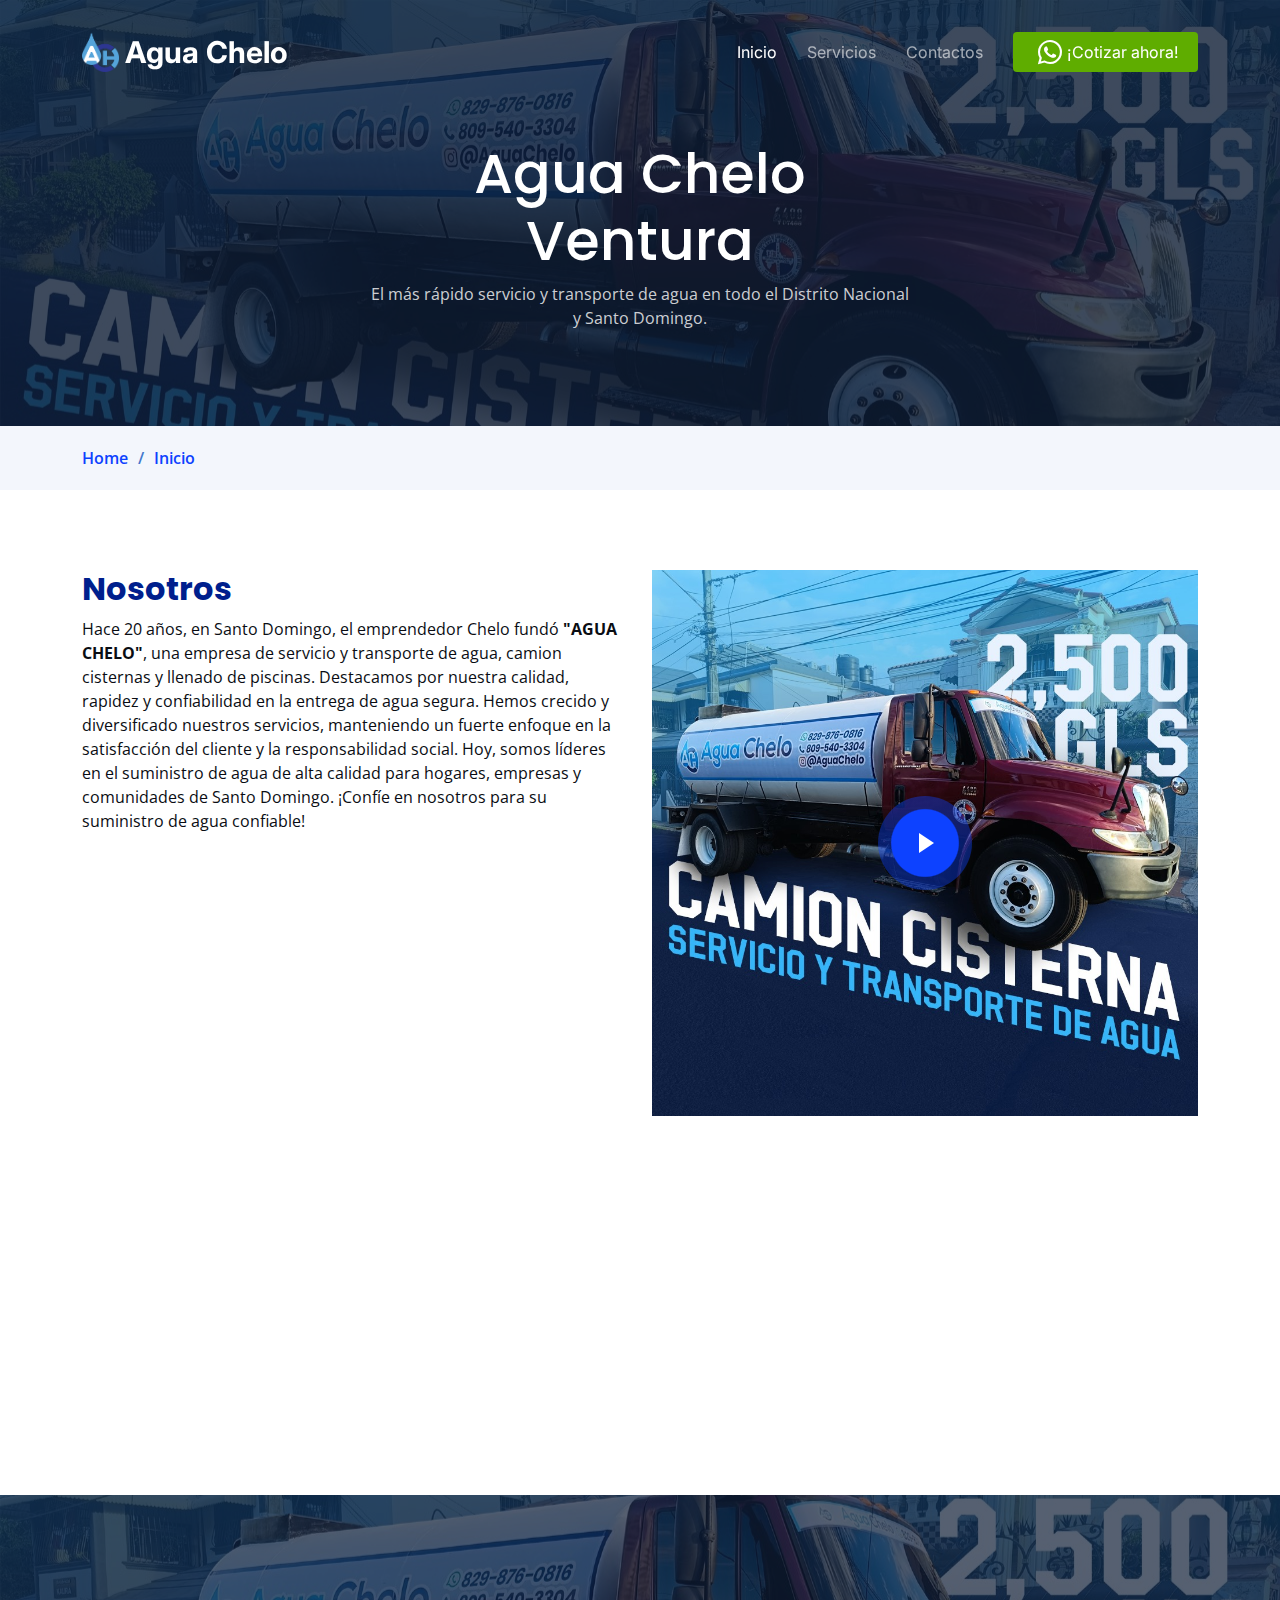
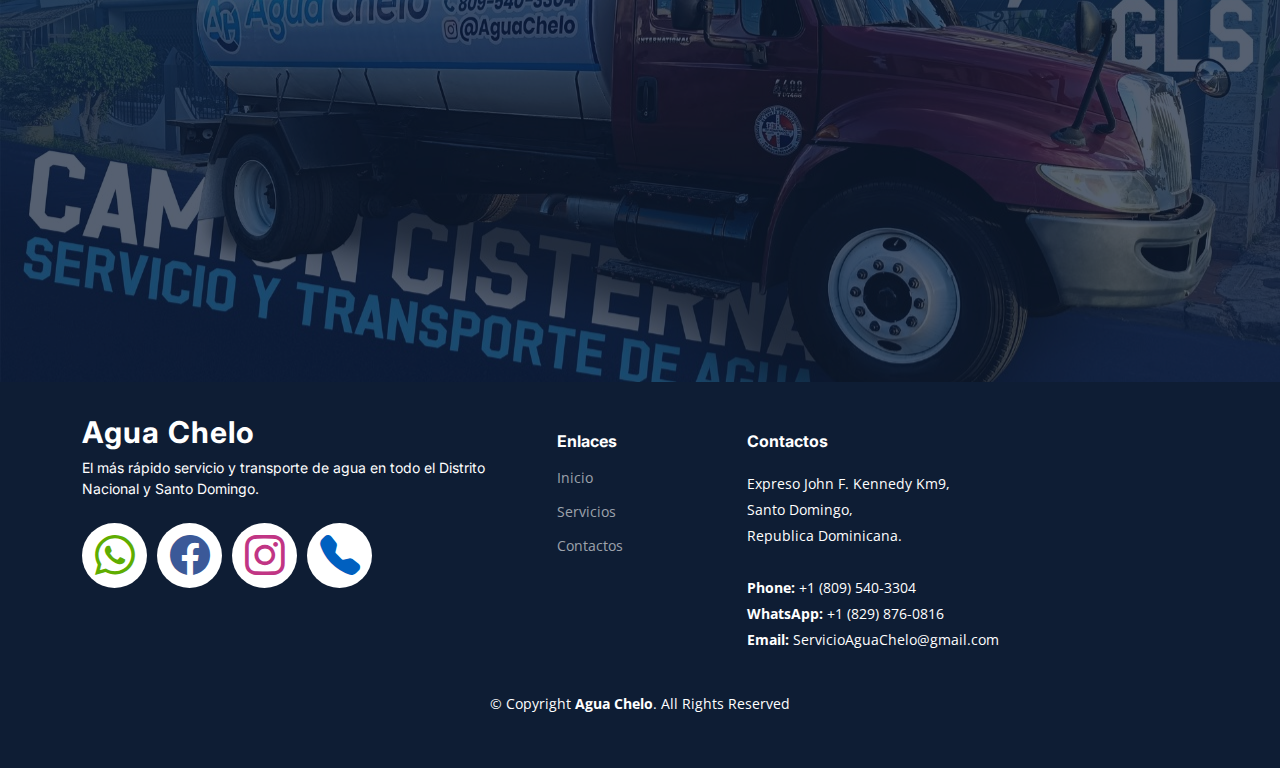
<file: index.html>
<!DOCTYPE html>
<html lang="en">

<head>
  <meta charset="utf-8">
  <meta content="width=device-width, initial-scale=1.0" name="viewport">
	<meta http-equiv="X-UA-Compatible" content="ie=edge">

  <!-- META ETIQUETAS PARA GOOGLE -->
	<meta 
	name="Agua Chelo | Camion de agua a domicilio" 
	content="El más rapido servicio y transporte de agua, camion cisterna, llenado piscina y mas...">

	<!-- Google tag (gtag.js) -->
	<script async src="https://www.googletagmanager.com/gtag/js?id=G-P89L788BJ9">
	</script>
	<script>
		window.dataLayer = window.dataLayer || [];
		function gtag(){dataLayer.push(arguments);}
		gtag('js', new Date());

		gtag('config', 'G-P89L788BJ9');
	</script>
	
	<!-- META KEYWORDS PARA GOOGLE -->
	<meta 
	name="Agua Chelo | Camiones de agua a domicilio" 
	content="agua, camion, camiones, camion de agua, camiones de agua, domicilio, cisterna, piscina, barato, gratis, telefono, pedido en linea">

  <title>Agua Chelo | Camiones de agua a domicilio</title>
  <meta content="" name="description">
  <meta content="" name="keywords">

  <!-- Favicons -->
  <!-- <link href="assets/img/favicon.png" rel="icon"> -->
  <link rel="icon" href="assets/img/favicon.png" sizes="32x32" type="image/png">
  <link href="assets/img/apple-touch-icon.png" rel="apple-touch-icon">

  <!-- Google Fonts -->
  <link rel="preconnect" href="https://fonts.googleapis.com">
  <link rel="preconnect" href="https://fonts.gstatic.com" crossorigin>
  <link href="https://fonts.googleapis.com/css2?family=Open+Sans:ital,wght@0,300;0,400;0,500;0,600;0,700;1,300;1,400;1,600;1,700&family=Poppins:ital,wght@0,300;0,400;0,500;0,600;0,700;1,300;1,400;1,500;1,600;1,700&family=Inter:ital,wght@0,300;0,400;0,500;0,600;0,700;1,300;1,400;1,500;1,600;1,700&display=swap" rel="stylesheet">

  <!-- Vendor CSS Files -->
  <link href="assets/vendor/bootstrap/css/bootstrap.min.css" rel="stylesheet">
  <link href="assets/vendor/bootstrap-icons/bootstrap-icons.css" rel="stylesheet">
  <link href="assets/vendor/fontawesome-free/css/all.min.css" rel="stylesheet">
  <link href="assets/vendor/glightbox/css/glightbox.min.css" rel="stylesheet">
  <link href="assets/vendor/swiper/swiper-bundle.min.css" rel="stylesheet">
  <link href="assets/vendor/aos/aos.css" rel="stylesheet">

  <!-- Template Main CSS File -->
  <link href="assets/css/main.css" rel="stylesheet">
  <link href="assets/css/styles.css" rel="stylesheet">

  <!-- Google Tag Manager -->
  <script>(function(w,d,s,l,i){w[l]=w[l]||[];w[l].push({'gtm.start':
    new Date().getTime(),event:'gtm.js'});var f=d.getElementsByTagName(s)[0],
    j=d.createElement(s),dl=l!='dataLayer'?'&l='+l:'';j.async=true;j.src=
    'https://www.googletagmanager.com/gtm.js?id='+i+dl;f.parentNode.insertBefore(j,f);
    })(window,document,'script','dataLayer','GTM-KQWGW69Q');</script>
  <!-- End Google Tag Manager -->

</head>

<body>

    <!-- Google Tag Manager (noscript) -->
      <noscript><iframe src="https://www.googletagmanager.com/ns.html?id=GTM-KQWGW69Q"
        height="0" width="0" style="display:none;visibility:hidden"></iframe></noscript>
    <!-- End Google Tag Manager (noscript) -->

  <!-- ======= Header ======= -->
  <header id="header" class="header d-flex align-items-center fixed-top">
    <div class="container-fluid container-xl d-flex align-items-center justify-content-between">

      <a href="index.html" class="logo d-flex align-items-center">
        <!-- Uncomment the line below if you also wish to use an image logo -->
        <img src="assets/img/logo.png" alt="">
        <h1>Agua Chelo</h1>
      </a>

      <i class="mobile-nav-toggle mobile-nav-show bi bi-list"></i>
      <i class="mobile-nav-toggle mobile-nav-hide d-none bi bi-x"></i>
      <nav id="navbar" class="navbar">
        <ul>
          <li><a href="index.html" class="active">Inicio</a></li>
          <li><a href="#">Servicios</a></li>
          <li><a href="contacts.html">Contactos</a></li>
          <li><a id="get-a-quote" class="get-a-quote" href="https://wa.me/18298760816" target="_blank"> <i class="space bi bi-whatsapp" style="font-size: 1.5rem;"></i> ¡Cotizar ahora!</a></li>
        </ul>
      </nav><!-- .navbar -->

    </div>
  </header><!-- End Header -->
  <!-- End Header -->

  <main id="main">

    <!-- ======= Breadcrumbs ======= -->
    <div class="breadcrumbs">
      <div class="page-header d-flex align-items-center" style="background-image: url('assets/img/page-header.jpg');">
        <div class="container position-relative">
          <div class="row d-flex justify-content-center">
            <div class="col-lg-6 text-center">
              <h2>Agua Chelo Ventura</h2>
              <p>El más rápido servicio y transporte de agua en todo el Distrito Nacional y Santo Domingo.</p>
            </div>
          </div>
        </div>
      </div>
      <nav>
        <div class="container">
          <ol>
            <li><a href="index.html">Home</a></li>
            <li><a href="">Inicio</a></li>
          </ol>
        </div>
      </nav>
    </div><!-- End Breadcrumbs -->

    <!-- ======= About Us Section ======= -->
    <section id="about" class="about">
      <div class="container" data-aos="fade-up">

        <div class="row gy-4">
          <div class="col-lg-6 position-relative align-self-start order-lg-last order-first">
            <img src="assets/img/about.jpg" class="img-fluid" alt="">
            <a href="contacts.html" class="glightbox play-btn"></a>
          </div>
          <div class="col-lg-6 content order-last  order-lg-first">
            <h3>Nosotros</h3>
            <p>
              Hace 20 años, en Santo Domingo, el emprendedor Chelo fundó <strong>"AGUA CHELO"</strong>, una empresa de servicio y transporte de agua, camion cisternas y llenado de piscinas. Destacamos por nuestra calidad, rapidez y confiabilidad en la entrega de agua segura. Hemos crecido y diversificado nuestros servicios, manteniendo un fuerte enfoque en la satisfacción del cliente y la responsabilidad social. Hoy, somos líderes en el suministro de agua de alta calidad para hogares, empresas y comunidades de Santo Domingo. ¡Confíe en nosotros para su suministro de agua confiable!
            </p>


            <ul>
              <li data-aos="fade-up" data-aos-delay="100">
                <i class="bi bi-diagram-3"></i>
                <div>
                  <h5>Misión:</h5>
                  <p>En <strong>"Agua Chelo | Camiones de agua a domicilio"</strong>, nuestra misión es proporcionar a la comunidad de Santo Domingo un suministro de agua confiable, seguro y de alta calidad. Nos comprometemos a satisfacer las necesidades de nuestros clientes con rapidez y eficiencia, garantizando la excelencia en cada entrega. Buscamos contribuir al bienestar de las familias, empresas y comunidades a las que servimos, siendo un pilar fundamental en el acceso a un recurso vital como el agua.</p>
                </div>
              </li>

              <li data-aos="fade-up" data-aos-delay="200">
                <i class="bi bi-fullscreen-exit"></i>
                <div>
                  <h5>Valores:</h5>
                  <p>En <strong>AGUA CHELO</strong>, nuestros valores son la base de cada acción que emprendemos:
                    <br>
                    <strong>Calidad:</strong> Nos esforzamos por mantener los más altos estándares de calidad en cada litro de agua que entregamos. La calidad es nuestra principal prioridad y un compromiso inquebrantable.
                    
                    <br>
                    <strong>Rapidez:</strong> Valoramos el tiempo de nuestros clientes y nos comprometemos a realizar entregas de manera rápida y eficiente. Buscamos superar las expectativas en cada interacción.
                    
                    <br>
                    <strong>Satisfacción del Cliente:</strong> Nos orientamos a superar las expectativas de nuestros clientes. La satisfacción del cliente es la medida de nuestro éxito, y nos esforzamos por alcanzarla en cada entrega.
                  </p>
                </div>
              </li>

              <!--
              <li data-aos="fade-up" data-aos-delay="300">
                <i class="bi bi-broadcast"></i>
                <div>
                  <h5>Voluptatem et qui exercitationem</h5>
                  <p>Et velit et eos maiores est tempora et quos dolorem autem tempora incidunt maxime veniam</p>
                </div>
              </li>
            </ul>
            -->
          </div>
        </div>

      </div>
    </section><!-- End About Us Section -->



    <!-- ======= Stats Counter Section ======= -->
    <!-- ======= Stats Counter Section ======= -->
    <!-- ======= Stats Counter Section ======= -->
    <!-- ======= Stats Counter Section ======= -->
    <!-- ======= Stats Counter Section ======= -->

    <!-- <section id="stats-counter" class="stats-counter pt-0">
      <div class="container" data-aos="fade-up">

        <div class="row gy-4">

          <div class="col-lg-3 col-md-6">
            <div class="stats-item text-center w-100 h-100">
              <span data-purecounter-start="0" data-purecounter-end="232" data-purecounter-duration="1" class="purecounter"></span>
              <p>Clients</p>
            </div>
          </div> -->
          <!-- End Stats Item -->

          <!-- <div class="col-lg-3 col-md-6">
            <div class="stats-item text-center w-100 h-100">
              <span data-purecounter-start="0" data-purecounter-end="521" data-purecounter-duration="1" class="purecounter"></span>
              <p>Projects</p>
            </div>
          </div> -->
          <!-- End Stats Item -->

          <!-- <div class="col-lg-3 col-md-6">
            <div class="stats-item text-center w-100 h-100">
              <span data-purecounter-start="0" data-purecounter-end="1453" data-purecounter-duration="1" class="purecounter"></span>
              <p>Hours Of Support</p>
            </div>
          </div> -->
          <!-- End Stats Item -->

          <!-- <div class="col-lg-3 col-md-6">
            <div class="stats-item text-center w-100 h-100">
              <span data-purecounter-start="0" data-purecounter-end="32" data-purecounter-duration="1" class="purecounter"></span>
              <p>Workers</p>
            </div>
          </div> -->
          <!-- End Stats Item -->

        <!-- </div>

      </div>
    </section> -->
    <!-- End Stats Counter Section -->





    <!-- ======= Our Team Section ======= -->
    <!-- ======= Our Team Section ======= -->
    <!-- ======= Our Team Section ======= -->
    <!-- ======= Our Team Section ======= -->
    <!-- ======= Our Team Section ======= -->

    <!-- <section id="team" class="team pt-0">
      <div class="container" data-aos="fade-up">

        <div class="section-header">
          <span>Our Team</span>
          <h2>Our Team</h2>

        </div>

        <div class="row" data-aos="fade-up" data-aos-delay="100">

          <div class="col-lg-4 col-md-6 d-flex">
            <div class="member">
              <img src="assets/img/team/team-1.jpg" class="img-fluid" alt="">
              <div class="member-content">
                <h4>Walter White</h4>
                <span>Web Development</span>
                <p>
                  Magni qui quod omnis unde et eos fuga et exercitationem. Odio veritatis perspiciatis quaerat qui aut aut aut
                </p>
                <div class="social">
                  <a href=""><i class="bi bi-twitter"></i></a>
                  <a href=""><i class="bi bi-facebook"></i></a>
                  <a href=""><i class="bi bi-instagram"></i></a>
                  <a href=""><i class="bi bi-linkedin"></i></a>
                </div>
              </div>
            </div>
          </div> -->
          <!-- End Team Member -->

          <!-- <div class="col-lg-4 col-md-6 d-flex">
            <div class="member">
              <img src="assets/img/team/team-2.jpg" class="img-fluid" alt="">
              <div class="member-content">
                <h4>Sarah Jhinson</h4>
                <span>Marketing</span>
                <p>
                  Repellat fugiat adipisci nemo illum nesciunt voluptas repellendus. In architecto rerum rerum temporibus
                </p>
                <div class="social">
                  <a href=""><i class="bi bi-twitter"></i></a>
                  <a href=""><i class="bi bi-facebook"></i></a>
                  <a href=""><i class="bi bi-instagram"></i></a>
                  <a href=""><i class="bi bi-linkedin"></i></a>
                </div>
              </div>
            </div>
          </div> -->
          <!-- End Team Member -->

          <!-- <div class="col-lg-4 col-md-6 d-flex">
            <div class="member">
              <img src="assets/img/team/team-3.jpg" class="img-fluid" alt="">
              <div class="member-content">
                <h4>William Anderson</h4>
                <span>Content</span>
                <p>
                  Voluptas necessitatibus occaecati quia. Earum totam consequuntur qui porro et laborum toro des clara
                </p>
                <div class="social">
                  <a href=""><i class="bi bi-twitter"></i></a>
                  <a href=""><i class="bi bi-facebook"></i></a>
                  <a href=""><i class="bi bi-instagram"></i></a>
                  <a href=""><i class="bi bi-linkedin"></i></a>
                </div>
              </div>
            </div>
          </div> -->
          <!-- End Team Member -->

        <!-- </div>

      </div>
    </section> -->
    <!-- End Our Team Section -->




    <!-- ======= Testimonials Section ======= -->
    <!-- ======= Testimonials Section ======= -->
    <!-- ======= Testimonials Section ======= -->
    <!-- ======= Testimonials Section ======= -->
    <!-- ======= Testimonials Section ======= -->

    <section id="testimonials" class="testimonials">
      <div class="container">

        <div class="slides-1 swiper" data-aos="fade-up">
          <div class="swiper-wrapper">

            <div class="swiper-slide">
              <div class="testimonial-item">
                <img src="assets/img/testimonials/menPerfil400x400.jpg" class="testimonial-img" alt="">
                <h3>Persio Ventura</h3>
                <h4>CEO &amp; Fundador</h4>
                <div class="stars">
                  <i class="bi bi-star-fill"></i><i class="bi bi-star-fill"></i><i class="bi bi-star-fill"></i><i class="bi bi-star-fill"></i><i class="bi bi-star-fill"></i>
                </div>
                <p>
                  <i class="bi bi-quote quote-icon-left"></i>
                  En Agua Chelo, 20 años de compromiso con calidad, rapidez y confiabilidad. Somos líderes en suministro de agua en Santo Domingo. Confíe en nosotros siempre.
                  <i class="bi bi-quote quote-icon-right"></i>
                </p>
              </div>
            </div>
            <!-- End testimonial item -->

            <div class="swiper-slide">
              <div class="testimonial-item">
                <img src="assets/img/testimonials/menPerfil400x400.jpg" class="testimonial-img" alt="">
                <h3>Osvaldo Del Rosario</h3>
                <h4>COO &amp; Director de Operaciones</h4>
                <div class="stars">
                  <i class="bi bi-star-fill"></i><i class="bi bi-star-fill"></i><i class="bi bi-star-fill"></i><i class="bi bi-star-fill"></i><i class="bi bi-star-fill"></i>
                </div>
                <p>
                  <i class="bi bi-quote quote-icon-left"></i>
                  En "Agua Chelo | Camion de agua a domicilio", coordino operaciones con precisión y eficiencia. Garantizamos calidad y rapidez en cada entrega. Trabajo dedicado para su satisfacción constante.
                  <i class="bi bi-quote quote-icon-right"></i>
                </p>
              </div>
            </div>
            <!-- End testimonial item -->
            <!--
            <div class="swiper-slide">
              <div class="testimonial-item">
                <img src="assets/img/testimonials/womanPerfil400x400.jpg" class="testimonial-img" alt="">
                <h3>Jena Karlis</h3>
                <h4>Store Owner</h4>
                <div class="stars">
                  <i class="bi bi-star-fill"></i><i class="bi bi-star-fill"></i><i class="bi bi-star-fill"></i><i class="bi bi-star-fill"></i><i class="bi bi-star-fill"></i>
                </div>
                <p>
                  <i class="bi bi-quote quote-icon-left"></i>
                  Enim nisi quem export duis labore cillum quae magna enim sint quorum nulla quem veniam duis minim tempor labore quem eram duis noster aute amet eram fore quis sint minim.
                  <i class="bi bi-quote quote-icon-right"></i>
                </p>
              </div>
            </div>
            -->
            <!-- End testimonial item -->
            <!--
            <div class="swiper-slide">
              <div class="testimonial-item">
                <img src="assets/img/testimonials/menPerfil400x400.jpg" class="testimonial-img" alt="">
                <h3>Matt Brandon</h3>
                <h4>Freelancer</h4>
                <div class="stars">
                  <i class="bi bi-star-fill"></i><i class="bi bi-star-fill"></i><i class="bi bi-star-fill"></i><i class="bi bi-star-fill"></i><i class="bi bi-star-fill"></i>
                </div>
                <p>
                  <i class="bi bi-quote quote-icon-left"></i>
                  Fugiat enim eram quae cillum dolore dolor amet nulla culpa multos export minim fugiat minim velit minim dolor enim duis veniam ipsum anim magna sunt elit fore quem dolore labore illum veniam.
                  <i class="bi bi-quote quote-icon-right"></i>
                </p>
              </div>
            </div>
            -->
            <!-- End testimonial item -->
            <!--
            <div class="swiper-slide">
              <div class="testimonial-item">
                <img src="assets/img/testimonials/menPerfil400x400.jpg" class="testimonial-img" alt="">
                <h3>John Larson</h3>
                <h4>Entrepreneur</h4>
                <div class="stars">
                  <i class="bi bi-star-fill"></i><i class="bi bi-star-fill"></i><i class="bi bi-star-fill"></i><i class="bi bi-star-fill"></i><i class="bi bi-star-fill"></i>
                </div>
                <p>
                  <i class="bi bi-quote quote-icon-left"></i>
                  Quis quorum aliqua sint quem legam fore sunt eram irure aliqua veniam tempor noster veniam enim culpa labore duis sunt culpa nulla illum cillum fugiat legam esse veniam culpa fore nisi cillum quid.
                  <i class="bi bi-quote quote-icon-right"></i>
                </p>
              </div>
            </div>
            -->
            <!-- End testimonial item -->

          </div>
          <div class="swiper-pagination"></div>
        </div>

      </div>
    </section>
    <!-- End Testimonials Section -->



    <!-- ======= Frequently Asked Questions Section ======= -->
    <!-- ======= Frequently Asked Questions Section ======= -->
    <!-- ======= Frequently Asked Questions Section ======= -->
    <!-- ======= Frequently Asked Questions Section ======= -->
    <!-- ======= Frequently Asked Questions Section ======= -->

    <!-- <section id="faq" class="faq">
      <div class="container" data-aos="fade-up">

        <div class="section-header">
          <span>Frequently Asked Questions</span>
          <h2>Frequently Asked Questions</h2>

        </div>

        <div class="row justify-content-center" data-aos="fade-up" data-aos-delay="200">
          <div class="col-lg-10">

            <div class="accordion accordion-flush" id="faqlist">

              <div class="accordion-item">
                <h3 class="accordion-header">
                  <button class="accordion-button collapsed" type="button" data-bs-toggle="collapse" data-bs-target="#faq-content-1">
                    <i class="bi bi-question-circle question-icon"></i>
                    Non consectetur a erat nam at lectus urna duis?
                  </button>
                </h3>
                <div id="faq-content-1" class="accordion-collapse collapse" data-bs-parent="#faqlist">
                  <div class="accordion-body">
                    Feugiat pretium nibh ipsum consequat. Tempus iaculis urna id volutpat lacus laoreet non curabitur gravida. Venenatis lectus magna fringilla urna porttitor rhoncus dolor purus non.
                  </div>
                </div>
              </div> -->
              <!-- # Faq item-->

              <!-- <div class="accordion-item">
                <h3 class="accordion-header">
                  <button class="accordion-button collapsed" type="button" data-bs-toggle="collapse" data-bs-target="#faq-content-2">
                    <i class="bi bi-question-circle question-icon"></i>
                    Feugiat scelerisque varius morbi enim nunc faucibus a pellentesque?
                  </button>
                </h3>
                <div id="faq-content-2" class="accordion-collapse collapse" data-bs-parent="#faqlist">
                  <div class="accordion-body">
                    Dolor sit amet consectetur adipiscing elit pellentesque habitant morbi. Id interdum velit laoreet id donec ultrices. Fringilla phasellus faucibus scelerisque eleifend donec pretium. Est pellentesque elit ullamcorper dignissim. Mauris ultrices eros in cursus turpis massa tincidunt dui.
                  </div>
                </div>
              </div> -->
              <!-- # Faq item-->

              <!-- <div class="accordion-item">
                <h3 class="accordion-header">
                  <button class="accordion-button collapsed" type="button" data-bs-toggle="collapse" data-bs-target="#faq-content-3">
                    <i class="bi bi-question-circle question-icon"></i>
                    Dolor sit amet consectetur adipiscing elit pellentesque habitant morbi?
                  </button>
                </h3>
                <div id="faq-content-3" class="accordion-collapse collapse" data-bs-parent="#faqlist">
                  <div class="accordion-body">
                    Eleifend mi in nulla posuere sollicitudin aliquam ultrices sagittis orci. Faucibus pulvinar elementum integer enim. Sem nulla pharetra diam sit amet nisl suscipit. Rutrum tellus pellentesque eu tincidunt. Lectus urna duis convallis convallis tellus. Urna molestie at elementum eu facilisis sed odio morbi quis
                  </div>
                </div>
              </div> -->
              <!-- # Faq item-->

              <!-- <div class="accordion-item">
                <h3 class="accordion-header">
                  <button class="accordion-button collapsed" type="button" data-bs-toggle="collapse" data-bs-target="#faq-content-4">
                    <i class="bi bi-question-circle question-icon"></i>
                    Ac odio tempor orci dapibus. Aliquam eleifend mi in nulla?
                  </button>
                </h3>
                <div id="faq-content-4" class="accordion-collapse collapse" data-bs-parent="#faqlist">
                  <div class="accordion-body">
                    <i class="bi bi-question-circle question-icon"></i>
                    Dolor sit amet consectetur adipiscing elit pellentesque habitant morbi. Id interdum velit laoreet id donec ultrices. Fringilla phasellus faucibus scelerisque eleifend donec pretium. Est pellentesque elit ullamcorper dignissim. Mauris ultrices eros in cursus turpis massa tincidunt dui.
                  </div>
                </div>
              </div> -->
              <!-- # Faq item-->

              <!-- <div class="accordion-item">
                <h3 class="accordion-header">
                  <button class="accordion-button collapsed" type="button" data-bs-toggle="collapse" data-bs-target="#faq-content-5">
                    <i class="bi bi-question-circle question-icon"></i>
                    Tempus quam pellentesque nec nam aliquam sem et tortor consequat?
                  </button>
                </h3>
                <div id="faq-content-5" class="accordion-collapse collapse" data-bs-parent="#faqlist">
                  <div class="accordion-body">
                    Molestie a iaculis at erat pellentesque adipiscing commodo. Dignissim suspendisse in est ante in. Nunc vel risus commodo viverra maecenas accumsan. Sit amet nisl suscipit adipiscing bibendum est. Purus gravida quis blandit turpis cursus in
                  </div>
                </div>
              </div> -->
              <!-- # Faq item-->

            <!-- </div>

          </div>
        </div>

      </div>
    </section> -->
    <!-- End Frequently Asked Questions Section -->

  </main><!-- End #main -->

  <!-- ======= Footer ======= -->
  <footer id="footer" class="footer">

    <div class="container">
      <div class="row gy-4">
        <div class="col-lg-5 col-md-12 footer-info">
          <a href="index.html" class="logo d-flex align-items-center">
            <span>Agua Chelo</span>
          </a>
          <p>El más rápido servicio y transporte de agua en todo el Distrito Nacional y Santo Domingo.</p>
          <div class="social-links d-flex mt-4">
            <a href="https://wa.me/18298760816" target="_blank" class="whatsapp"><i class="bi bi-whatsapp fs-1"></i></a>
            <a href="https://facebook.com/AguaCheloVentura" target="_blank" class="facebook"><i class="bi bi-facebook fs-1"></i></a>
            <a href="https://instagram.com/AguaChelo" target="_blank" class="instagram"><i class="bi bi-instagram fs-1"></i></a>
            <a href="tel:+18095403304" target="_blank" class="telephone-fill"><i class="bi bi-telephone-fill fs-1"></i></a>
          </div>
        </div>

        <div class="col-lg-2 col-6 footer-links">
          <h4>Enlaces</h4>
          <ul>
            <li><a href="#">Inicio</a></li>
            <li><a href="#">Servicios</a></li>
            <li><a href="#">Contactos</a></li>
          </ul>
        </div>

        <!-- <div class="col-lg-2 col-6 footer-links">
          <h4>Our Services</h4>
          <ul>
            <li><a href="#">Web Design</a></li>
            <li><a href="#">Web Development</a></li>
            <li><a href="#">Product Management</a></li>
            <li><a href="#">Marketing</a></li>
            <li><a href="#">Graphic Design</a></li>
          </ul>
        </div> -->

        <div class="col-lg-3 col-md-12 footer-contact text-center text-md-start">
          <h4>Contactos</h4>
          <p>
            Expreso John F. Kennedy Km9,<br>
            Santo Domingo,<br>
            Republica Dominicana.<br><br>
            <strong>Phone:</strong> +1 (809) 540-3304<br>
            <strong>WhatsApp:</strong><a href="https://wa.me/18298760816" target="_blank" class="nolink"> +1 (829) 876-0816</a><br>
            <strong>Email:</strong> ServicioAguaChelo@gmail.com<br>
          </p>

        </div>

      </div>
    </div>

    <div class="container mt-4">
      <div class="copyright">
        &copy; Copyright <strong><span>Agua Chelo</span></strong>. All Rights Reserved
      </div>
      <div class="credits">
        <!-- All the links in the footer should remain intact. -->
        <!-- You can delete the links only if you purchased the pro version. -->
        <!-- Licensing information: https://bootstrapmade.com/license/ -->
        <!-- Purchase the pro version with working PHP/AJAX contact form: https://bootstrapmade.com/logis-bootstrap-logistics-website-template/ -->
        <!-- Designed by <a href="https://bootstrapmade.com/">BootstrapMade</a> -->
      </div>
    </div>

  </footer><!-- End Footer -->
  <!-- End Footer -->

  <a href="#" class="scroll-top d-flex align-items-center justify-content-center"><i class="bi bi-arrow-up-short"></i></a>

  <div id="preloader"></div>

  <!-- Vendor JS Files -->
  <script src="assets/vendor/bootstrap/js/bootstrap.bundle.min.js"></script>
  <script src="assets/vendor/purecounter/purecounter_vanilla.js"></script>
  <script src="assets/vendor/glightbox/js/glightbox.min.js"></script>
  <script src="assets/vendor/swiper/swiper-bundle.min.js"></script>
  <script src="assets/vendor/aos/aos.js"></script>
  <script src="assets/vendor/php-email-form/validate.js"></script>

  <!-- Template Main JS File -->
  <script src="assets/js/main.js"></script>

</body>

</html>
</file>
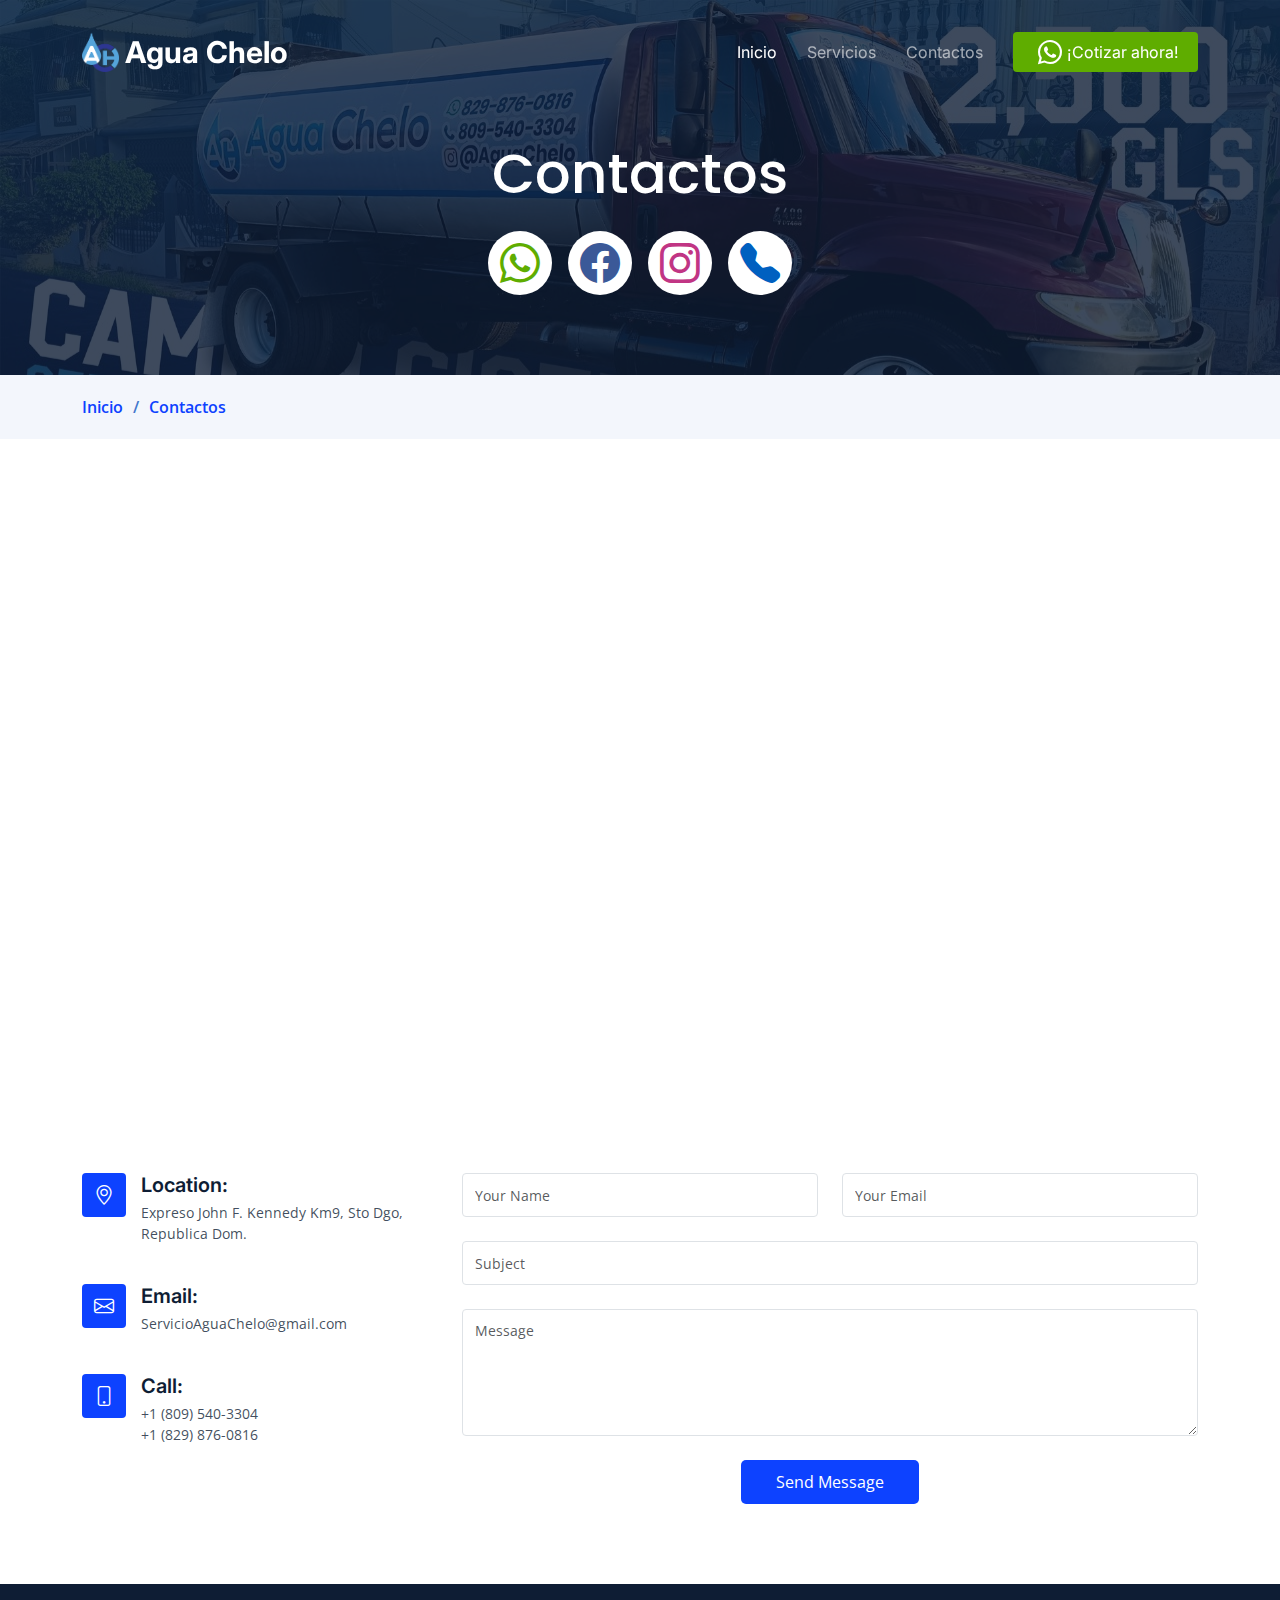
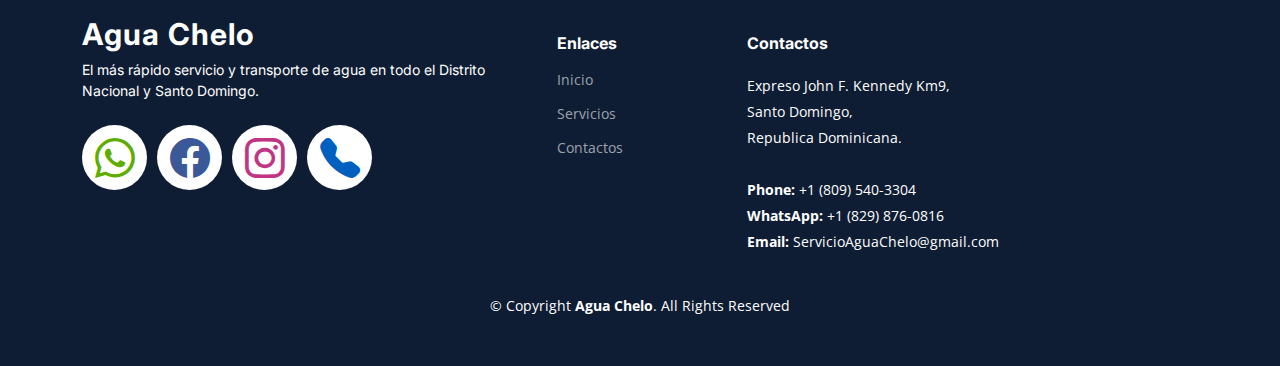
<file: contacts.html>
<!DOCTYPE html>
<html lang="en">

<head>
  <meta charset="utf-8">
  <meta content="width=device-width, initial-scale=1.0" name="viewport">
	<meta http-equiv="X-UA-Compatible" content="ie=edge">

  <!-- META ETIQUETAS PARA GOOGLE -->
	<meta 
	name="Agua Chelo | Camion de agua a domicilio" 
	content="El más rapido servicio y transporte de agua, camion cisterna, llenado piscina y mas...">

	<!-- Google tag (gtag.js) -->
	<script async src="https://www.googletagmanager.com/gtag/js?id=G-P89L788BJ9">
	</script>
	<script>
		window.dataLayer = window.dataLayer || [];
		function gtag(){dataLayer.push(arguments);}
		gtag('js', new Date());

		gtag('config', 'G-P89L788BJ9');
	</script>
	
	<!-- META KEYWORDS PARA GOOGLE -->
	<meta 
	name="Agua Chelo | Camiones de agua a domicilio" 
	content="agua, camion, camiones, camion de agua, camiones de agua, domicilio, cisterna, piscina, barato, gratis, telefono, pedido en linea">

  <title>Agua Chelo | Camiones de agua a domicilio</title>
  <meta content="" name="description">
  <meta content="" name="keywords">

  <!-- Favicons -->
  <!-- <link href="assets/img/favicon.png" rel="icon"> -->
  <link rel="icon" href="assets/img/favicon.png" sizes="32x32" type="image/png">
  <link href="assets/img/apple-touch-icon.png" rel="apple-touch-icon">

  <!-- Google Fonts -->
  <link rel="preconnect" href="https://fonts.googleapis.com">
  <link rel="preconnect" href="https://fonts.gstatic.com" crossorigin>
  <link href="https://fonts.googleapis.com/css2?family=Open+Sans:ital,wght@0,300;0,400;0,500;0,600;0,700;1,300;1,400;1,600;1,700&family=Poppins:ital,wght@0,300;0,400;0,500;0,600;0,700;1,300;1,400;1,500;1,600;1,700&family=Inter:ital,wght@0,300;0,400;0,500;0,600;0,700;1,300;1,400;1,500;1,600;1,700&display=swap" rel="stylesheet">

  <!-- Vendor CSS Files -->
  <link href="assets/vendor/bootstrap/css/bootstrap.min.css" rel="stylesheet">
  <link href="assets/vendor/bootstrap-icons/bootstrap-icons.css" rel="stylesheet">
  <link href="assets/vendor/fontawesome-free/css/all.min.css" rel="stylesheet">
  <link href="assets/vendor/glightbox/css/glightbox.min.css" rel="stylesheet">
  <link href="assets/vendor/swiper/swiper-bundle.min.css" rel="stylesheet">
  <link href="assets/vendor/aos/aos.css" rel="stylesheet">

  <!-- Template Main CSS File -->
  <link href="assets/css/main.css" rel="stylesheet">
  <link href="assets/css/styles.css" rel="stylesheet">

  <!-- Google Tag Manager -->
  <script>(function(w,d,s,l,i){w[l]=w[l]||[];w[l].push({'gtm.start':
    new Date().getTime(),event:'gtm.js'});var f=d.getElementsByTagName(s)[0],
    j=d.createElement(s),dl=l!='dataLayer'?'&l='+l:'';j.async=true;j.src=
    'https://www.googletagmanager.com/gtm.js?id='+i+dl;f.parentNode.insertBefore(j,f);
    })(window,document,'script','dataLayer','GTM-KQWGW69Q');</script>
  <!-- End Google Tag Manager -->

</head>

<body>

    <!-- Google Tag Manager (noscript) -->
      <noscript><iframe src="https://www.googletagmanager.com/ns.html?id=GTM-KQWGW69Q"
        height="0" width="0" style="display:none;visibility:hidden"></iframe></noscript>
    <!-- End Google Tag Manager (noscript) -->

  <!-- ======= Header ======= -->
  <header id="header" class="header d-flex align-items-center fixed-top">
    <div class="container-fluid container-xl d-flex align-items-center justify-content-between">

      <a href="index.html" class="logo d-flex align-items-center">
        <!-- Uncomment the line below if you also wish to use an image logo -->
        <img src="assets/img/logo.png" alt="">
        <h1>Agua Chelo</h1>
      </a>

      <i class="mobile-nav-toggle mobile-nav-show bi bi-list"></i>
      <i class="mobile-nav-toggle mobile-nav-hide d-none bi bi-x"></i>
      <nav id="navbar" class="navbar">
        <ul>
          <li><a href="index.html" class="active">Inicio</a></li>
          <li><a href="#">Servicios</a></li>
          <li><a href="contacts.html">Contactos</a></li>
          <li><a id="get-a-quote" class="get-a-quote" href="https://wa.me/18298760816" target="_blank"> <i class="space bi bi-whatsapp" style="font-size: 1.5rem;"></i> ¡Cotizar ahora!</a></li>
        </ul>
      </nav><!-- .navbar -->

    </div>
  </header><!-- End Header -->
  <!-- End Header -->

  <main id="main">

    <!-- ======= Breadcrumbs ======= -->
    <div class="breadcrumbs">
      <div class="page-header d-flex align-items-center" style="background-image: url('assets/img/page-header.jpg');">
        <div class="container position-relative">
          <div class="row d-flex justify-content-center">
            <div class="col-lg-6 text-center">
              <h2>Contactos</h2>
                  <div class="social-links d-flex justify-content-center mt-4">
                    <a href="https://wa.me/18298760816" target="_blank" class="whatsapp mx-2"><i class="bi bi-whatsapp fs-1"></i></a>
                    <a href="https://facebook.com/AguaCheloVentura" target="_blank" class="facebook mx-2"><i class="bi bi-facebook fs-1"></i></a>
                    <a href="https://instagram.com/AguaChelo" target="_blank" class="instagram mx-2"><i class="bi bi-instagram fs-1"></i></a>
                    <a href="tel:+18095403304" target="_blank" class="telephone-fill mx-2"><i class="bi bi-telephone-fill fs-1"></i></a>
                  </div>
              <!--
                <p>Odio et unde deleniti. Deserunt numquam exercitationem. Officiis quo odio sint voluptas consequatur ut a odio voluptatem. Sit dolorum debitis veritatis natus dolores. Quasi ratione sint. Sit quaerat ipsum dolorem.</p>
              -->
            </div>
          </div>
        </div>
      </div>
      <nav>
        <div class="container">
          <ol>
            <li><a href="index.html">Inicio</a></li>
            <li><a href="contacts.html">Contactos</a></li>
          </ol>
        </div>
      </nav>
    </div><!-- End Breadcrumbs -->

    
    <!-- ======= Contact Section ======= -->
    <section id="contact" class="contact">
      <div class="container" data-aos="fade-up">

        <div>
          <iframe src="https://www.google.com/maps/embed?pb=!1m14!1m8!1m3!1d15136.337176589812!2d-69.9660559!3d18.4798406!3m2!1i1024!2i768!4f13.1!3m3!1m2!1s0x8eaf8b8e7b1a43f3%3A0xf2f2c20aada860fd!2sAgua%20Chelo%20%7C%20Camion%20de%20agua%20a%20domicilio!5e0!3m2!1ses-419!2sdo!4v1701564268754!5m2!1ses-419!2sdo" width="1290" height="600" style="border:0;" allowfullscreen="" loading="lazy" referrerpolicy="no-referrer-when-downgrade"></iframe>
        </div><!-- End Google Maps -->

        <div class="row gy-4 mt-4">

          <div class="col-lg-4">

            <div class="info-item d-flex">
              <i class="bi bi-geo-alt flex-shrink-0"></i>
              <div>
                <h4>Location:</h4>
                <p>Expreso John F. Kennedy Km9, Sto Dgo, Republica Dom.</p>
              </div>
            </div><!-- End Info Item -->

            <div class="info-item d-flex">
              <i class="bi bi-envelope flex-shrink-0"></i>
              <div>
                <h4>Email:</h4>
                <p>ServicioAguaChelo@gmail.com</p>
              </div>
            </div><!-- End Info Item -->

            <div class="info-item d-flex">
              <i class="bi bi-phone flex-shrink-0"></i>
              <div>
                <h4>Call:</h4>
                <p>+1 (809) 540-3304</p>
                <p>+1 (829) 876-0816</p>
              </div>
            </div><!-- End Info Item -->

          </div>

          <div class="col-lg-8">
            <form action="forms/contact.php" method="post" role="form" class="php-email-form">
              <div class="row">
                <div class="col-md-6 form-group">
                  <input type="text" name="name" class="form-control" id="name" placeholder="Your Name" required>
                </div>
                <div class="col-md-6 form-group mt-3 mt-md-0">
                  <input type="email" class="form-control" name="email" id="email" placeholder="Your Email" required>
                </div>
              </div>
              <div class="form-group mt-3">
                <input type="text" class="form-control" name="subject" id="subject" placeholder="Subject" required>
              </div>
              <div class="form-group mt-3">
                <textarea class="form-control" name="message" rows="5" placeholder="Message" required></textarea>
              </div>
              <div class="my-3">
                <div class="loading">Loading</div>
                <div class="error-message"></div>
                <div class="sent-message">Your message has been sent. Thank you!</div>
              </div>
              <div class="text-center"><button type="submit">Send Message</button></div>
            </form>
          </div><!-- End Contact Form -->

        </div>

      </div>
    </section><!-- End Contact Section -->

  </main><!-- End #main -->

  <!-- ======= Footer ======= -->
  <footer id="footer" class="footer">

    <div class="container">
      <div class="row gy-4">
        <div class="col-lg-5 col-md-12 footer-info">
          <a href="index.html" class="logo d-flex align-items-center">
            <span>Agua Chelo</span>
          </a>
          <p>El más rápido servicio y transporte de agua en todo el Distrito Nacional y Santo Domingo.</p>
          <div class="social-links d-flex mt-4">
            <a href="https://wa.me/18298760816" target="_blank" class="whatsapp"><i class="bi bi-whatsapp fs-1"></i></a>
            <a href="https://facebook.com/AguaCheloVentura" target="_blank" class="facebook"><i class="bi bi-facebook fs-1"></i></a>
            <a href="https://instagram.com/AguaChelo" target="_blank" class="instagram"><i class="bi bi-instagram fs-1"></i></a>
            <a href="tel:+18095403304" target="_blank" class="telephone-fill"><i class="bi bi-telephone-fill fs-1"></i></a>
          </div>
        </div>

        <div class="col-lg-2 col-6 footer-links">
          <h4>Enlaces</h4>
          <ul>
            <li><a href="#">Inicio</a></li>
            <li><a href="#">Servicios</a></li>
            <li><a href="#">Contactos</a></li>
          </ul>
        </div>

        <div class="col-lg-3 col-md-12 footer-contact text-center text-md-start">
          <h4>Contactos</h4>
          <p>
            Expreso John F. Kennedy Km9,<br>
            Santo Domingo,<br>
            Republica Dominicana.<br><br>
            <strong>Phone:</strong> +1 (809) 540-3304<br>
            <strong>WhatsApp:</strong><a href="https://wa.me/18298760816" target="_blank" class="nolink"> +1 (829) 876-0816</a><br>
            <strong>Email:</strong> ServicioAguaChelo@gmail.com<br>
          </p>

        </div>

      </div>
    </div>

    <div class="container mt-4">
      <div class="copyright">
        &copy; Copyright <strong><span>Agua Chelo</span></strong>. All Rights Reserved
      </div>
    </div>

  </footer><!-- End Footer -->
  <!-- End Footer -->

  <a href="#" class="scroll-top d-flex align-items-center justify-content-center"><i class="bi bi-arrow-up-short"></i></a>

  <div id="preloader"></div>

  <!-- Vendor JS Files -->
      
  <script src="assets/vendor/bootstrap/js/bootstrap.bundle.min.js"></script>
  <script src="assets/vendor/purecounter/purecounter_vanilla.js"></script>
  <script src="assets/vendor/glightbox/js/glightbox.min.js"></script>
  <script src="assets/vendor/swiper/swiper-bundle.min.js"></script>
  <script src="assets/vendor/aos/aos.js"></script>
  <script src="assets/vendor/php-email-form/validate.js"></script>

  <!-- Template Main JS File -->
  <script src="assets/js/main.js"></script>

</body>

</html>
</file>
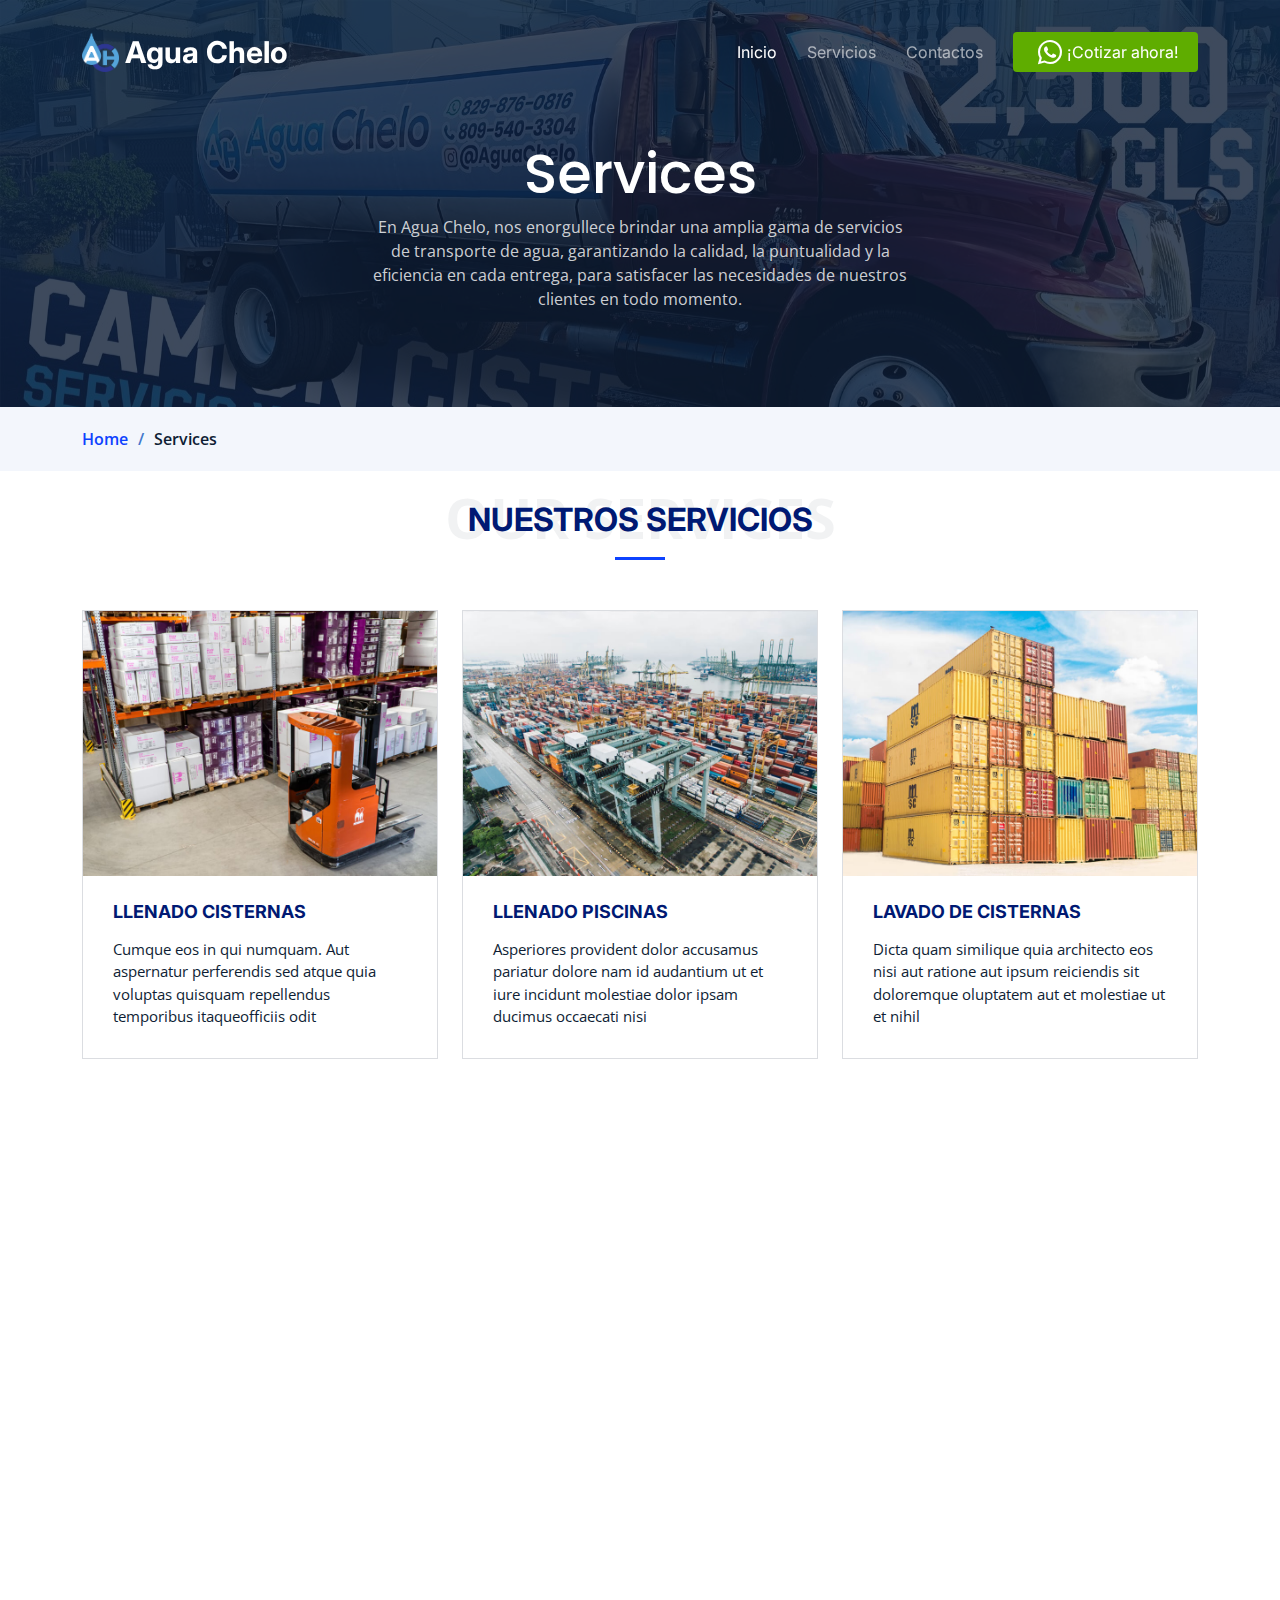
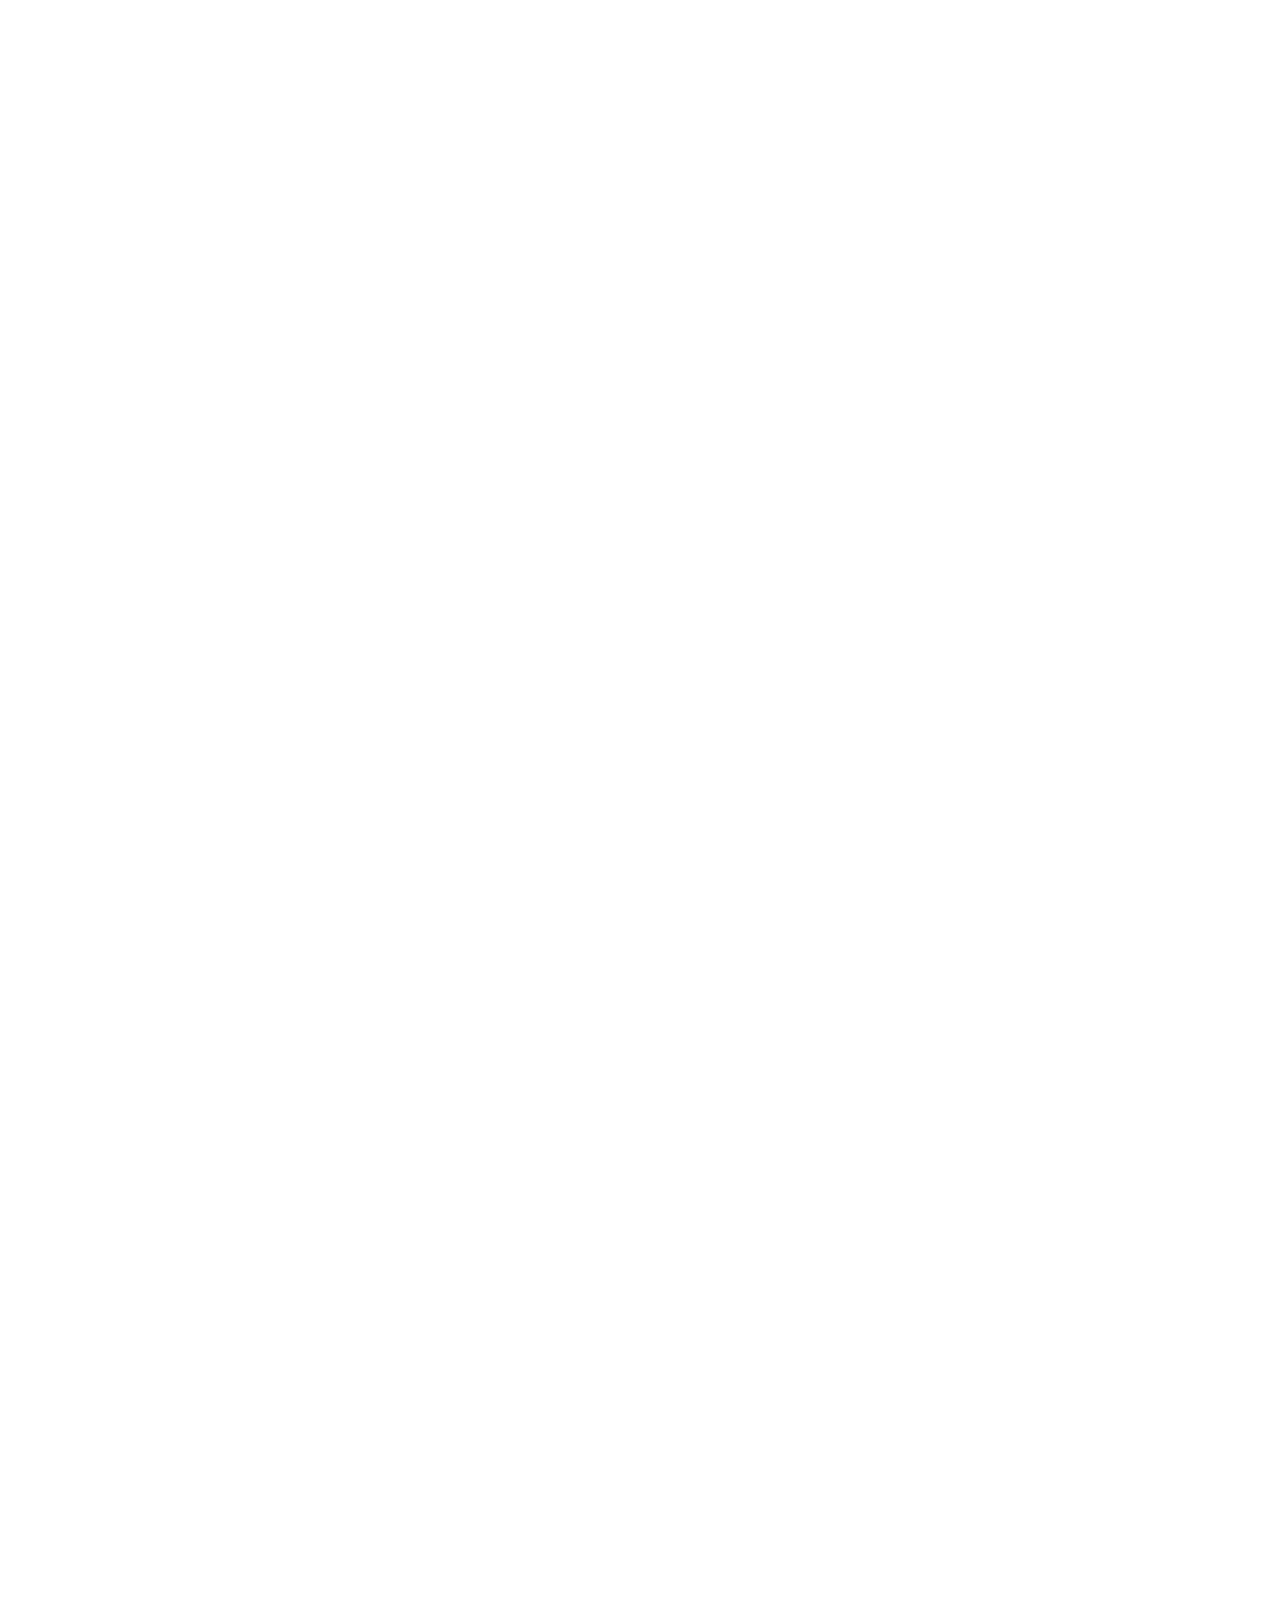
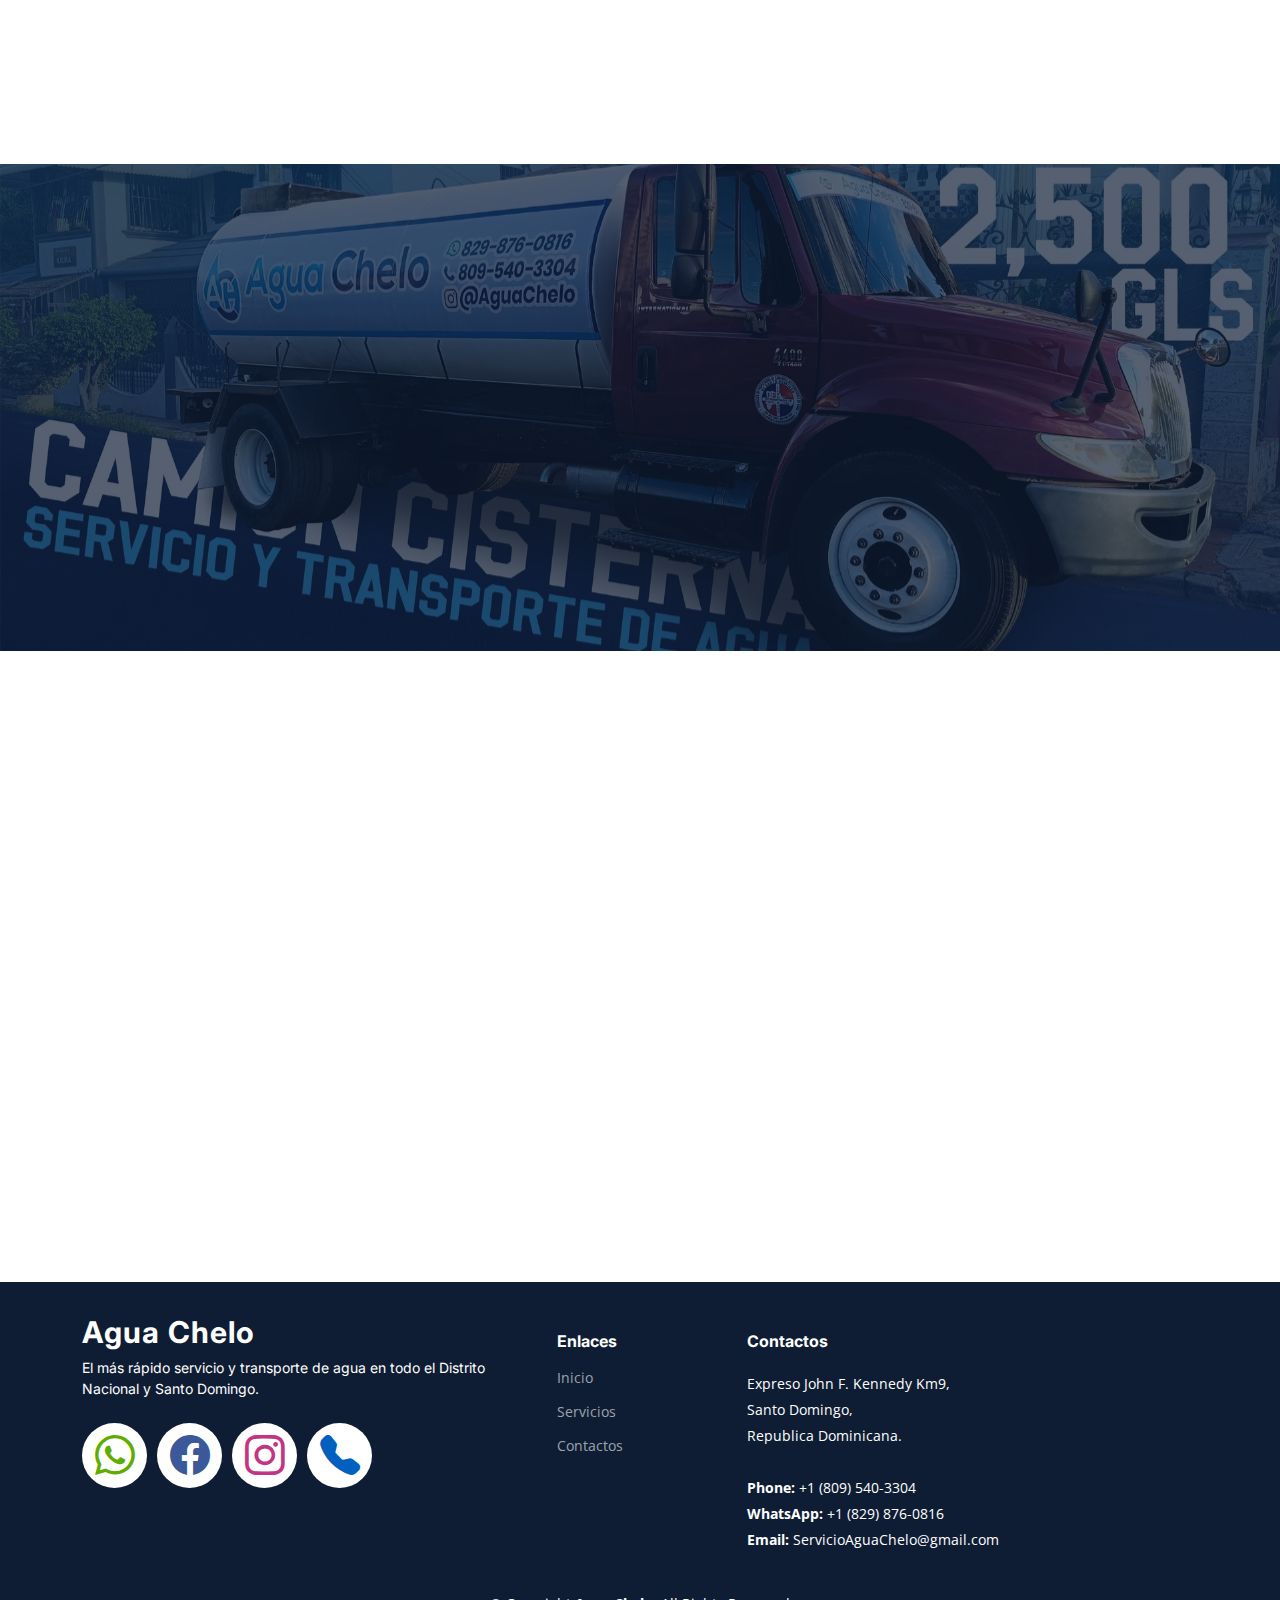
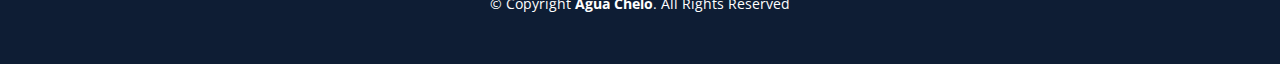
<file: services.html>
<!DOCTYPE html>
<html lang="en">

<head>
  <meta charset="utf-8">
  <meta content="width=device-width, initial-scale=1.0" name="viewport">
	<meta http-equiv="X-UA-Compatible" content="ie=edge">

  <!-- META ETIQUETAS PARA GOOGLE -->
	<meta 
	name="Agua Chelo | Camion de agua a domicilio" 
	content="El más rapido servicio y transporte de agua, camion cisterna, llenado piscina y mas...">

	<!-- Google tag (gtag.js) -->
	<script async src="https://www.googletagmanager.com/gtag/js?id=G-P89L788BJ9">
	</script>
	<script>
		window.dataLayer = window.dataLayer || [];
		function gtag(){dataLayer.push(arguments);}
		gtag('js', new Date());

		gtag('config', 'G-P89L788BJ9');
	</script>
	
	<!-- META KEYWORDS PARA GOOGLE -->
	<meta 
	name="Agua Chelo | Camiones de agua a domicilio" 
	content="agua, camion, camiones, camion de agua, camiones de agua, domicilio, cisterna, piscina, barato, gratis, telefono, pedido en linea">

  <title>Agua Chelo (Servicios)</title>
  <meta content="" name="description">
  <meta content="" name="keywords">

  <!-- Favicons -->
  <!-- <link href="assets/img/favicon.png" rel="icon"> -->
  <link rel="icon" href="assets/img/favicon.png" sizes="32x32" type="image/png">
  <link href="assets/img/apple-touch-icon.png" rel="apple-touch-icon">

  <!-- Google Fonts -->
  <link rel="preconnect" href="https://fonts.googleapis.com">
  <link rel="preconnect" href="https://fonts.gstatic.com" crossorigin>
  <link href="https://fonts.googleapis.com/css2?family=Open+Sans:ital,wght@0,300;0,400;0,500;0,600;0,700;1,300;1,400;1,600;1,700&family=Poppins:ital,wght@0,300;0,400;0,500;0,600;0,700;1,300;1,400;1,500;1,600;1,700&family=Inter:ital,wght@0,300;0,400;0,500;0,600;0,700;1,300;1,400;1,500;1,600;1,700&display=swap" rel="stylesheet">

  <!-- Vendor CSS Files -->
  <link href="assets/vendor/bootstrap/css/bootstrap.min.css" rel="stylesheet">
  <link href="assets/vendor/bootstrap-icons/bootstrap-icons.css" rel="stylesheet">
  <link href="assets/vendor/fontawesome-free/css/all.min.css" rel="stylesheet">
  <link href="assets/vendor/glightbox/css/glightbox.min.css" rel="stylesheet">
  <link href="assets/vendor/swiper/swiper-bundle.min.css" rel="stylesheet">
  <link href="assets/vendor/aos/aos.css" rel="stylesheet">

  <!-- Template Main CSS File -->
  <link href="assets/css/main.css" rel="stylesheet">
  <link href="assets/css/styles.css" rel="stylesheet">

  <!-- Google Tag Manager -->
  <script>(function(w,d,s,l,i){w[l]=w[l]||[];w[l].push({'gtm.start':
    new Date().getTime(),event:'gtm.js'});var f=d.getElementsByTagName(s)[0],
    j=d.createElement(s),dl=l!='dataLayer'?'&l='+l:'';j.async=true;j.src=
    'https://www.googletagmanager.com/gtm.js?id='+i+dl;f.parentNode.insertBefore(j,f);
    })(window,document,'script','dataLayer','GTM-KQWGW69Q');</script>
  <!-- End Google Tag Manager -->

</head>

<body>

    <!-- Google Tag Manager (noscript) -->
      <noscript><iframe src="https://www.googletagmanager.com/ns.html?id=GTM-KQWGW69Q"
        height="0" width="0" style="display:none;visibility:hidden"></iframe></noscript>
    <!-- End Google Tag Manager (noscript) -->

  <!-- ======= Header ======= -->
  <header id="header" class="header d-flex align-items-center fixed-top">
    <div class="container-fluid container-xl d-flex align-items-center justify-content-between">

      <a href="index.html" class="logo d-flex align-items-center">
        <!-- Uncomment the line below if you also wish to use an image logo -->
        <img src="assets/img/logo.png" alt="">
        <h1>Agua Chelo</h1>
      </a>

      <i class="mobile-nav-toggle mobile-nav-show bi bi-list"></i>
      <i class="mobile-nav-toggle mobile-nav-hide d-none bi bi-x"></i>
      <nav id="navbar" class="navbar">
        <ul>
          <li><a href="index.html" class="active">Inicio</a></li>
          <li><a href="#">Servicios</a></li>
          <li><a href="contacts.html">Contactos</a></li>
          <li><a id="get-a-quote" class="get-a-quote" href="https://wa.me/18298760816" target="_blank"> <i class="space bi bi-whatsapp" style="font-size: 1.5rem;"></i> ¡Cotizar ahora!</a></li>
        </ul>
      </nav><!-- .navbar -->

    </div>
  </header><!-- End Header -->
  <!-- End Header -->

  <main id="main">

    <!-- ======= Breadcrumbs ======= -->
    <div class="breadcrumbs">
      <div class="page-header d-flex align-items-center" style="background-image: url('assets/img/page-header.jpg');">
        <div class="container position-relative">
          <div class="row d-flex justify-content-center">
            <div class="col-lg-6 text-center">
              <h2>Services</h2>
              <p>En Agua Chelo, nos enorgullece brindar una amplia gama de servicios de transporte de agua, garantizando la calidad, la puntualidad y la eficiencia en cada entrega, para satisfacer las necesidades de nuestros clientes en todo momento.</p>
            </div>
          </div>
        </div>
      </div>
      <nav>
        <div class="container">
          <ol>
            <li><a href="index.html">Home</a></li>
            <li>Services</li>
          </ol>
        </div>
      </nav>
    </div><!-- End Breadcrumbs -->

    
    <!-- ======= Services Section ======= -->
    <section id="service" class="services pt-0">
      <div class="container" data-aos="fade-up">

        <div class="section-header">
          <span>Our Services</span>
          <h2>Nuestros Servicios</h2>

        </div>

        <div class="row gy-4">

          <div class="col-lg-4 col-md-6" data-aos="fade-up" data-aos-delay="100">
            <div class="card">
              <div class="card-img">
                <img src="assets/img/storage-service.jpg" alt="" class="img-fluid">
              </div>
              <h3><a href="service-details.html" class="stretched-link">Llenado Cisternas</a></h3>
              <p>Cumque eos in qui numquam. Aut aspernatur perferendis sed atque quia voluptas quisquam repellendus temporibus itaqueofficiis odit</p>
            </div>
          </div><!-- End Card Item -->

          <div class="col-lg-4 col-md-6" data-aos="fade-up" data-aos-delay="200">
            <div class="card">
              <div class="card-img">
                <img src="assets/img/logistics-service.jpg" alt="" class="img-fluid">
              </div>
              <h3><a href="service-details.html" class="stretched-link">Llenado Piscinas</a></h3>
              <p>Asperiores provident dolor accusamus pariatur dolore nam id audantium ut et iure incidunt molestiae dolor ipsam ducimus occaecati nisi</p>
            </div>
          </div><!-- End Card Item -->

          <div class="col-lg-4 col-md-6" data-aos="fade-up" data-aos-delay="300">
            <div class="card">
              <div class="card-img">
                <img src="assets/img/cargo-service.jpg" alt="" class="img-fluid">
              </div>
              <h3><a href="service-details.html" class="stretched-link">Lavado de Cisternas</a></h3>
              <p>Dicta quam similique quia architecto eos nisi aut ratione aut ipsum reiciendis sit doloremque oluptatem aut et molestiae ut et nihil</p>
            </div>
          </div><!-- End Card Item -->

          <div class="col-lg-4 col-md-6" data-aos="fade-up" data-aos-delay="400">
            <div class="card">
              <div class="card-img">
                <img src="assets/img/trucking-service.jpg" alt="" class="img-fluid">
              </div>
              <h3><a href="service-details.html" class="stretched-link">Torres Apartamentos</a></h3>
              <p>Dicta quam similique quia architecto eos nisi aut ratione aut ipsum reiciendis sit doloremque oluptatem aut et molestiae ut et nihil</p>
            </div>
          </div><!-- End Card Item -->

          <div class="col-lg-4 col-md-6" data-aos="fade-up" data-aos-delay="500">
            <div class="card">
              <div class="card-img">
                <img src="assets/img/packaging-service.jpg" alt="" class="img-fluid">
              </div>
              <h3><a href="service-details.html" class="stretched-link">Centro Comerciales</a></h3>
              <p>Illo consequuntur quisquam delectus praesentium modi dignissimos facere vel cum onsequuntur maiores beatae consequatur magni voluptates</p>
            </div>
          </div><!-- End Card Item -->

          <div class="col-lg-4 col-md-6" data-aos="fade-up" data-aos-delay="600">
            <div class="card">
              <div class="card-img">
                <img src="assets/img/warehousing-service.jpg" alt="" class="img-fluid">
              </div>
              <h3><a href="service-details.html" class="stretched-link">Hospitales</a></h3>
              <p>Quas assumenda non occaecati molestiae. In aut earum sed natus eatae in vero. Ab modi quisquam aut nostrum unde et qui est non quo nulla</p>
            </div>
          </div><!-- End Card Item -->

        </div>

      </div>
    </section><!-- End Services Section -->

    <!-- ======= Features Section ======= -->
    <section id="features" class="features">
      <div class="container">

        <div class="row gy-4 align-items-center features-item" data-aos="fade-up">

          <div class="col-md-5">
            <img src="assets/img/features-1.jpg" class="img-fluid" alt="">
          </div>
          <div class="col-md-7">
            <h3>Voluptatem dignissimos provident quasi corporis voluptates sit assumenda.</h3>
            <p class="fst-italic">
              Lorem ipsum dolor sit amet, consectetur adipiscing elit, sed do eiusmod tempor incididunt ut labore et dolore
              magna aliqua.
            </p>
            <ul>
              <li><i class="bi bi-check"></i> Ullamco laboris nisi ut aliquip ex ea commodo consequat.</li>
              <li><i class="bi bi-check"></i> Duis aute irure dolor in reprehenderit in voluptate velit.</li>
              <li><i class="bi bi-check"></i> Ullam est qui quos consequatur eos accusamus.</li>
            </ul>
          </div>
        </div><!-- Features Item -->

        <div class="row gy-4 align-items-center features-item" data-aos="fade-up">
          <div class="col-md-5 order-1 order-md-2">
            <img src="assets/img/features-2.jpg" class="img-fluid" alt="">
          </div>
          <div class="col-md-7 order-2 order-md-1">
            <h3>Corporis temporibus maiores provident</h3>
            <p class="fst-italic">
              Lorem ipsum dolor sit amet, consectetur adipiscing elit, sed do eiusmod tempor incididunt ut labore et dolore
              magna aliqua.
            </p>
            <p>
              Ullamco laboris nisi ut aliquip ex ea commodo consequat. Duis aute irure dolor in reprehenderit in voluptate
              velit esse cillum dolore eu fugiat nulla pariatur. Excepteur sint occaecat cupidatat non proident, sunt in
              culpa qui officia deserunt mollit anim id est laborum
            </p>
          </div>
        </div><!-- Features Item -->

        <div class="row gy-4 align-items-center features-item" data-aos="fade-up">
          <div class="col-md-5">
            <img src="assets/img/features-3.jpg" class="img-fluid" alt="">
          </div>
          <div class="col-md-7">
            <h3>Sunt consequatur ad ut est nulla consectetur reiciendis animi voluptas</h3>
            <p>Cupiditate placeat cupiditate placeat est ipsam culpa. Delectus quia minima quod. Sunt saepe odit aut quia voluptatem hic voluptas dolor doloremque.</p>
            <ul>
              <li><i class="bi bi-check"></i> Ullamco laboris nisi ut aliquip ex ea commodo consequat.</li>
              <li><i class="bi bi-check"></i> Duis aute irure dolor in reprehenderit in voluptate velit.</li>
              <li><i class="bi bi-check"></i> Facilis ut et voluptatem aperiam. Autem soluta ad fugiat.</li>
            </ul>
          </div>
        </div><!-- Features Item -->

        <div class="row gy-4 align-items-center features-item" data-aos="fade-up">
          <div class="col-md-5 order-1 order-md-2">
            <img src="assets/img/features-4.jpg" class="img-fluid" alt="">
          </div>
          <div class="col-md-7 order-2 order-md-1">
            <h3>Quas et necessitatibus eaque impedit ipsum animi consequatur incidunt in</h3>
            <p class="fst-italic">
              Lorem ipsum dolor sit amet, consectetur adipiscing elit, sed do eiusmod tempor incididunt ut labore et dolore
              magna aliqua.
            </p>
            <p>
              Ullamco laboris nisi ut aliquip ex ea commodo consequat. Duis aute irure dolor in reprehenderit in voluptate
              velit esse cillum dolore eu fugiat nulla pariatur. Excepteur sint occaecat cupidatat non proident, sunt in
              culpa qui officia deserunt mollit anim id est laborum
            </p>
          </div>
        </div><!-- Features Item -->

      </div>
    </section><!-- End Features Section -->

    <!-- ======= Testimonials Section ======= -->
    <!-- ======= Testimonials Section ======= -->
    <!-- ======= Testimonials Section ======= -->
    <!-- ======= Testimonials Section ======= -->
    <!-- ======= Testimonials Section ======= -->

    <section id="testimonials" class="testimonials">
      <div class="container">

        <div class="slides-1 swiper" data-aos="fade-up">
          <div class="swiper-wrapper">

            <div class="swiper-slide">
              <div class="testimonial-item">
                <img src="assets/img/testimonials/menPerfil400x400.jpg" class="testimonial-img" alt="">
                <h3>Persio Ventura</h3>
                <h4>CEO &amp; Fundador</h4>
                <div class="stars">
                  <i class="bi bi-star-fill"></i><i class="bi bi-star-fill"></i><i class="bi bi-star-fill"></i><i class="bi bi-star-fill"></i><i class="bi bi-star-fill"></i>
                </div>
                <p>
                  <i class="bi bi-quote quote-icon-left"></i>
                  En Agua Chelo, 20 años de compromiso con calidad, rapidez y confiabilidad. Somos líderes en suministro de agua en Santo Domingo. Confíe en nosotros siempre.
                  <i class="bi bi-quote quote-icon-right"></i>
                </p>
              </div>
            </div>
            <!-- End testimonial item -->

            <div class="swiper-slide">
              <div class="testimonial-item">
                <img src="assets/img/testimonials/menPerfil400x400.jpg" class="testimonial-img" alt="">
                <h3>Osvaldo Del Rosario</h3>
                <h4>COO &amp; Director de Operaciones</h4>
                <div class="stars">
                  <i class="bi bi-star-fill"></i><i class="bi bi-star-fill"></i><i class="bi bi-star-fill"></i><i class="bi bi-star-fill"></i><i class="bi bi-star-fill"></i>
                </div>
                <p>
                  <i class="bi bi-quote quote-icon-left"></i>
                  En "Agua Chelo | Camion de agua a domicilio", coordino operaciones con precisión y eficiencia. Garantizamos calidad y rapidez en cada entrega. Trabajo dedicado para su satisfacción constante.
                  <i class="bi bi-quote quote-icon-right"></i>
                </p>
              </div>
            </div>
            <!-- End testimonial item -->
            <!--
            <div class="swiper-slide">
              <div class="testimonial-item">
                <img src="assets/img/testimonials/womanPerfil400x400.jpg" class="testimonial-img" alt="">
                <h3>Jena Karlis</h3>
                <h4>Store Owner</h4>
                <div class="stars">
                  <i class="bi bi-star-fill"></i><i class="bi bi-star-fill"></i><i class="bi bi-star-fill"></i><i class="bi bi-star-fill"></i><i class="bi bi-star-fill"></i>
                </div>
                <p>
                  <i class="bi bi-quote quote-icon-left"></i>
                  Enim nisi quem export duis labore cillum quae magna enim sint quorum nulla quem veniam duis minim tempor labore quem eram duis noster aute amet eram fore quis sint minim.
                  <i class="bi bi-quote quote-icon-right"></i>
                </p>
              </div>
            </div>
            -->
            <!-- End testimonial item -->
            <!--
            <div class="swiper-slide">
              <div class="testimonial-item">
                <img src="assets/img/testimonials/menPerfil400x400.jpg" class="testimonial-img" alt="">
                <h3>Matt Brandon</h3>
                <h4>Freelancer</h4>
                <div class="stars">
                  <i class="bi bi-star-fill"></i><i class="bi bi-star-fill"></i><i class="bi bi-star-fill"></i><i class="bi bi-star-fill"></i><i class="bi bi-star-fill"></i>
                </div>
                <p>
                  <i class="bi bi-quote quote-icon-left"></i>
                  Fugiat enim eram quae cillum dolore dolor amet nulla culpa multos export minim fugiat minim velit minim dolor enim duis veniam ipsum anim magna sunt elit fore quem dolore labore illum veniam.
                  <i class="bi bi-quote quote-icon-right"></i>
                </p>
              </div>
            </div>
            -->
            <!-- End testimonial item -->
            <!--
            <div class="swiper-slide">
              <div class="testimonial-item">
                <img src="assets/img/testimonials/menPerfil400x400.jpg" class="testimonial-img" alt="">
                <h3>John Larson</h3>
                <h4>Entrepreneur</h4>
                <div class="stars">
                  <i class="bi bi-star-fill"></i><i class="bi bi-star-fill"></i><i class="bi bi-star-fill"></i><i class="bi bi-star-fill"></i><i class="bi bi-star-fill"></i>
                </div>
                <p>
                  <i class="bi bi-quote quote-icon-left"></i>
                  Quis quorum aliqua sint quem legam fore sunt eram irure aliqua veniam tempor noster veniam enim culpa labore duis sunt culpa nulla illum cillum fugiat legam esse veniam culpa fore nisi cillum quid.
                  <i class="bi bi-quote quote-icon-right"></i>
                </p>
              </div>
            </div>
            -->
            <!-- End testimonial item -->

          </div>
          <div class="swiper-pagination"></div>
        </div>

      </div>
    </section>
    <!-- End Testimonials Section -->

    <!-- ======= Frequently Asked Questions Section ======= -->
    <section id="faq" class="faq">
      <div class="container" data-aos="fade-up">

        <div class="section-header">
          <span>Frequently Asked Questions</span>
          <h2>Frequently Asked Questions</h2>

        </div>

        <div class="row justify-content-center" data-aos="fade-up" data-aos-delay="200">
          <div class="col-lg-10">

            <div class="accordion accordion-flush" id="faqlist">

              <div class="accordion-item">
                <h3 class="accordion-header">
                  <button class="accordion-button collapsed" type="button" data-bs-toggle="collapse" data-bs-target="#faq-content-1">
                    <i class="bi bi-question-circle question-icon"></i>
                    Non consectetur a erat nam at lectus urna duis?
                  </button>
                </h3>
                <div id="faq-content-1" class="accordion-collapse collapse" data-bs-parent="#faqlist">
                  <div class="accordion-body">
                    Feugiat pretium nibh ipsum consequat. Tempus iaculis urna id volutpat lacus laoreet non curabitur gravida. Venenatis lectus magna fringilla urna porttitor rhoncus dolor purus non.
                  </div>
                </div>
              </div><!-- # Faq item-->

              <div class="accordion-item">
                <h3 class="accordion-header">
                  <button class="accordion-button collapsed" type="button" data-bs-toggle="collapse" data-bs-target="#faq-content-2">
                    <i class="bi bi-question-circle question-icon"></i>
                    Feugiat scelerisque varius morbi enim nunc faucibus a pellentesque?
                  </button>
                </h3>
                <div id="faq-content-2" class="accordion-collapse collapse" data-bs-parent="#faqlist">
                  <div class="accordion-body">
                    Dolor sit amet consectetur adipiscing elit pellentesque habitant morbi. Id interdum velit laoreet id donec ultrices. Fringilla phasellus faucibus scelerisque eleifend donec pretium. Est pellentesque elit ullamcorper dignissim. Mauris ultrices eros in cursus turpis massa tincidunt dui.
                  </div>
                </div>
              </div><!-- # Faq item-->

              <div class="accordion-item">
                <h3 class="accordion-header">
                  <button class="accordion-button collapsed" type="button" data-bs-toggle="collapse" data-bs-target="#faq-content-3">
                    <i class="bi bi-question-circle question-icon"></i>
                    Dolor sit amet consectetur adipiscing elit pellentesque habitant morbi?
                  </button>
                </h3>
                <div id="faq-content-3" class="accordion-collapse collapse" data-bs-parent="#faqlist">
                  <div class="accordion-body">
                    Eleifend mi in nulla posuere sollicitudin aliquam ultrices sagittis orci. Faucibus pulvinar elementum integer enim. Sem nulla pharetra diam sit amet nisl suscipit. Rutrum tellus pellentesque eu tincidunt. Lectus urna duis convallis convallis tellus. Urna molestie at elementum eu facilisis sed odio morbi quis
                  </div>
                </div>
              </div><!-- # Faq item-->

              <div class="accordion-item">
                <h3 class="accordion-header">
                  <button class="accordion-button collapsed" type="button" data-bs-toggle="collapse" data-bs-target="#faq-content-4">
                    <i class="bi bi-question-circle question-icon"></i>
                    Ac odio tempor orci dapibus. Aliquam eleifend mi in nulla?
                  </button>
                </h3>
                <div id="faq-content-4" class="accordion-collapse collapse" data-bs-parent="#faqlist">
                  <div class="accordion-body">
                    <i class="bi bi-question-circle question-icon"></i>
                    Dolor sit amet consectetur adipiscing elit pellentesque habitant morbi. Id interdum velit laoreet id donec ultrices. Fringilla phasellus faucibus scelerisque eleifend donec pretium. Est pellentesque elit ullamcorper dignissim. Mauris ultrices eros in cursus turpis massa tincidunt dui.
                  </div>
                </div>
              </div><!-- # Faq item-->

              <div class="accordion-item">
                <h3 class="accordion-header">
                  <button class="accordion-button collapsed" type="button" data-bs-toggle="collapse" data-bs-target="#faq-content-5">
                    <i class="bi bi-question-circle question-icon"></i>
                    Tempus quam pellentesque nec nam aliquam sem et tortor consequat?
                  </button>
                </h3>
                <div id="faq-content-5" class="accordion-collapse collapse" data-bs-parent="#faqlist">
                  <div class="accordion-body">
                    Molestie a iaculis at erat pellentesque adipiscing commodo. Dignissim suspendisse in est ante in. Nunc vel risus commodo viverra maecenas accumsan. Sit amet nisl suscipit adipiscing bibendum est. Purus gravida quis blandit turpis cursus in
                  </div>
                </div>
              </div><!-- # Faq item-->

            </div>

          </div>
        </div>

      </div>
    </section><!-- End Frequently Asked Questions Section -->

  </main><!-- End #main -->

  <!-- ======= Footer ======= -->
  <footer id="footer" class="footer">

    <div class="container">
      <div class="row gy-4">
        <div class="col-lg-5 col-md-12 footer-info">
          <a href="index.html" class="logo d-flex align-items-center">
            <span>Agua Chelo</span>
          </a>
          <p>El más rápido servicio y transporte de agua en todo el Distrito Nacional y Santo Domingo.</p>
          <div class="social-links d-flex mt-4">
            <a href="https://wa.me/18298760816" target="_blank" class="whatsapp"><i class="bi bi-whatsapp fs-1"></i></a>
            <a href="https://facebook.com/AguaCheloVentura" target="_blank" class="facebook"><i class="bi bi-facebook fs-1"></i></a>
            <a href="https://instagram.com/AguaChelo" target="_blank" class="instagram"><i class="bi bi-instagram fs-1"></i></a>
            <a href="tel:+18095403304" target="_blank" class="telephone-fill"><i class="bi bi-telephone-fill fs-1"></i></a>
          </div>
        </div>

        <div class="col-lg-2 col-6 footer-links">
          <h4>Enlaces</h4>
          <ul>
            <li><a href="#">Inicio</a></li>
            <li><a href="#">Servicios</a></li>
            <li><a href="#">Contactos</a></li>
          </ul>
        </div>

        <div class="col-lg-3 col-md-12 footer-contact text-center text-md-start">
          <h4>Contactos</h4>
          <p>
            Expreso John F. Kennedy Km9,<br>
            Santo Domingo,<br>
            Republica Dominicana.<br><br>
            <strong>Phone:</strong> +1 (809) 540-3304<br>
            <strong>WhatsApp:</strong><a href="https://wa.me/18298760816" target="_blank" class="nolink"> +1 (829) 876-0816</a><br>
            <strong>Email:</strong> ServicioAguaChelo@gmail.com<br>
          </p>

        </div>

      </div>
    </div>

    <div class="container mt-4">
      <div class="copyright">
        &copy; Copyright <strong><span>Agua Chelo</span></strong>. All Rights Reserved
      </div>
    </div>

  </footer><!-- End Footer -->
  <!-- End Footer -->

  <a href="#" class="scroll-top d-flex align-items-center justify-content-center"><i class="bi bi-arrow-up-short"></i></a>

  <div id="preloader"></div>

  <!-- Vendor JS Files -->
  <script src="assets/vendor/bootstrap/js/bootstrap.bundle.min.js"></script>
  <script src="assets/vendor/purecounter/purecounter_vanilla.js"></script>
  <script src="assets/vendor/glightbox/js/glightbox.min.js"></script>
  <script src="assets/vendor/swiper/swiper-bundle.min.js"></script>
  <script src="assets/vendor/aos/aos.js"></script>
  <script src="assets/vendor/php-email-form/validate.js"></script>

  <!-- Template Main JS File -->
  <script src="assets/js/main.js"></script>

</body>

</html>
</file>
<file: assets/css/styles.css>
/* =======================
    SOCIAL NETWORK LINKS HEADER
==========================*/

.social-links a {
  display: inline-flex;
  align-items: center;
  justify-content: center;
  width: 64px; /* Puedes ajustar el ancho según tus preferencias */
  height: 64px; /* Ajusta la altura según tus preferencias */
  border-radius: 50%; /* Hace que el contenedor sea un círculo */
  margin-right: 10px; /* Ajusta el margen según tus preferencias */
  background-color: #fff; /* Color de fondo del círculo */
}

.social-links a i {
  font-size: 20px; /* Tamaño del ícono dentro del círculo */
}

.breadcrumbs .whatsapp {
  background: #fff;
}
.breadcrumbs .whatsapp:hover {
  background: #5fad00;
}
.breadcrumbs .whatsapp:hover i {
  color: #fff;
}
.breadcrumbs .whatsapp i {
  color: #5fad00;
}

.breadcrumbs .facebook {
  background: #fff;
}
.breadcrumbs .facebook:hover {
  background: #3b5998;
}
.breadcrumbs .facebook:hover i {
  color: #fff;
}
.breadcrumbs .facebook i {
  color: #3b5998;
}

.breadcrumbs .instagram {
  background: #fff;
}
.breadcrumbs .instagram:hover {
  background: #C13584;
}
.breadcrumbs .instagram:hover i {
  color: #fff;
}
.breadcrumbs .instagram i {
  color: #C13584;
}

.breadcrumbs .telephone-fill {
  background: #fff;
}
.breadcrumbs .telephone-fill:hover {
  background: #0060c0;
}
.breadcrumbs .telephone-fill:hover i {
  color: #fff;
}
.breadcrumbs .telephone-fill i {
  color: #0060c0;
}

/* =======================
    SOCIAL NETWORK LINKS FOOTER
==========================*/
.footer .whatsapp {
  background: #fff;
}
.footer .whatsapp:hover {
  background: #5fad00;
}
.footer .whatsapp:hover i {
  color: #fff;
}
.footer .whatsapp i {
  color: #5fad00;
}


.footer .facebook {
  background: #fff;
}
.footer .facebook:hover {
  background: #3b5998;
}
.footer .facebook:hover i {
  color: #fff;
}
.footer .facebook i {
  color: #3b5998;
}


.footer .instagram {
  background: #fff;
}
.footer .instagram:hover {
  background: #C13584;
}
.footer .instagram:hover i {
  color: #fff;
}
.footer .instagram i {
  color: #C13584;
}


.footer .telephone-fill {
  background: #fff;
}
.footer .telephone-fill:hover {
  background: #0060c0;
}
.footer .telephone-fill:hover i {
  color: #fff;
}
.footer .telephone-fill i {
  color: #0060c0;
}



.nolink {
  color: inherit;
  text-decoration: none;
}
.space {
  margin-right: 5px;
}

.bi-whatsapp {
  font-size: 64px;
}

#get-a-quote {
  background-color: #5fad00;
}
</file>
<file: assets/css/main.css>
/**
* Template Name: Logis
* Updated: Aug 30 2023 with Bootstrap v5.3.1
* Template URL: https://bootstrapmade.com/logis-bootstrap-logistics-website-template/
* Author: BootstrapMade.com
* License: https://bootstrapmade.com/license/
*/

/*--------------------------------------------------------------
# Set main reusable colors and fonts using CSS variables
# Learn more about CSS variables at https://developer.mozilla.org/en-US/docs/Web/CSS/Using_CSS_custom_properties
--------------------------------------------------------------*/
/* Fonts */
:root {
  --font-default: "Open Sans", system-ui, -apple-system, "Segoe UI", Roboto, "Helvetica Neue", Arial, "Noto Sans", "Liberation Sans", sans-serif, "Apple Color Emoji", "Segoe UI Emoji", "Segoe UI Symbol", "Noto Color Emoji";
  --font-primary: "Inter", sans-serif;
  --font-secondary: "Poppins", sans-serif;
}

/* Colors */
:root {
  --color-default: #0a0d13;
  --color-primary: #0d42ff;
  --color-secondary: #0e1d34;
}

/* Smooth scroll behavior */
:root {
  scroll-behavior: smooth;
}

/*--------------------------------------------------------------
# General
--------------------------------------------------------------*/
body {
  font-family: var(--font-default);
  color: var(--color-default);
}

a {
  color: var(--color-primary);
  text-decoration: none;
}

a:hover {
  color: #406aff;
  text-decoration: none;
}

h1,
h2,
h3,
h4,
h5,
h6 {
  font-family: var(--font-primary);
}

/*--------------------------------------------------------------
# Sections & Section Header
--------------------------------------------------------------*/
section {
  padding: 80px 0;
  overflow: hidden;
}

.section-header {
  text-align: center;
  padding: 30px 0;
  position: relative;
}

.section-header h2 {
  font-size: 32px;
  font-weight: 700;
  text-transform: uppercase;
  margin-bottom: 20px;
  padding-bottom: 0;
  color: #001973;
  position: relative;
  z-index: 2;
  margin-bottom: 20px;
  padding-bottom: 20px;
  position: relative;
}

.section-header h2:after {
  content: "";
  position: absolute;
  display: block;
  width: 50px;
  height: 3px;
  background: var(--color-primary);
  left: 0;
  right: 0;
  bottom: 0;
  margin: auto;
}

.section-header span {
  position: absolute;
  top: 46px;
  color: rgba(14, 29, 52, 0.06);
  left: 0;
  right: 0;
  z-index: 1;
  font-weight: 700;
  font-size: 56px;
  text-transform: uppercase;
  line-height: 0;
}

.section-header p {
  margin-bottom: 0;
  position: relative;
  z-index: 2;
}

@media (max-width: 640px) {
  .section-header h2 {
    font-size: 28px;
    margin-bottom: 15px;
  }

  .section-header span {
    font-size: 38px;
  }
}

/*--------------------------------------------------------------
# Breadcrumbs
--------------------------------------------------------------*/
.breadcrumbs .page-header {
  padding: 140px 0 80px 0;
  position: relative;
  background-size: cover;
  background-position: center top;
  background-repeat: no-repeat;
}

.breadcrumbs .page-header:before {
  content: "";
  background-color: rgba(14, 29, 52, 0.8);
  position: absolute;
  inset: 0;
}

.breadcrumbs .page-header h2 {
  font-size: 56px;
  font-weight: 500;
  color: #fff;
  font-family: var(--font-secondary);
}

.breadcrumbs .page-header p {
  color: rgba(255, 255, 255, 0.8);
}

.breadcrumbs nav {
  background-color: #f3f6fc;
  padding: 20px 0;
}

.breadcrumbs nav ol {
  display: flex;
  flex-wrap: wrap;
  list-style: none;
  margin: 0;
  padding: 0;
  font-size: 16px;
  font-weight: 600;
  color: var(--color-secondary);
}

.breadcrumbs nav ol a {
  color: var(--color-primary);
  transition: 0.3s;
}

.breadcrumbs nav ol a:hover {
  text-decoration: underline;
}

.breadcrumbs nav ol li+li {
  padding-left: 10px;
}

.breadcrumbs nav ol li+li::before {
  display: inline-block;
  padding-right: 10px;
  color: #4278cc;
  content: "/";
}

/*--------------------------------------------------------------
# Scroll top button
--------------------------------------------------------------*/
.scroll-top {
  position: fixed;
  visibility: hidden;
  opacity: 0;
  right: 15px;
  bottom: 15px;
  z-index: 99999;
  background: var(--color-primary);
  width: 40px;
  height: 40px;
  border-radius: 4px;
  transition: all 0.4s;
}

.scroll-top i {
  font-size: 24px;
  color: #fff;
  line-height: 0;
}

.scroll-top:hover {
  background: rgba(13, 66, 255, 0.8);
  color: #fff;
}

.scroll-top.active {
  visibility: visible;
  opacity: 1;
}

/*--------------------------------------------------------------
# Preloader
--------------------------------------------------------------*/
#preloader {
  position: fixed;
  inset: 0;
  z-index: 9999;
  overflow: hidden;
  background: #fff;
  transition: all 0.6s ease-out;
  width: 100%;
  height: 100vh;
}

#preloader:before,
#preloader:after {
  content: "";
  position: absolute;
  border: 4px solid var(--color-primary);
  border-radius: 50%;
  animation: animate-preloader 2s cubic-bezier(0, 0.2, 0.8, 1) infinite;
}

#preloader:after {
  animation-delay: -0.5s;
}

@keyframes animate-preloader {
  0% {
    width: 10px;
    height: 10px;
    top: calc(50% - 5px);
    left: calc(50% - 5px);
    opacity: 1;
  }

  100% {
    width: 72px;
    height: 72px;
    top: calc(50% - 36px);
    left: calc(50% - 36px);
    opacity: 0;
  }
}

/*--------------------------------------------------------------
# Disable aos animation delay on mobile devices
--------------------------------------------------------------*/
@media screen and (max-width: 768px) {
  [data-aos-delay] {
    transition-delay: 0 !important;
  }
}

/*--------------------------------------------------------------
# Header
--------------------------------------------------------------*/
.header {
  transition: all 0.5s;
  z-index: 997;
  padding: 30px 0;
}

.header.sticked {
  background: rgba(14, 29, 52, 0.9);
  padding: 15px 0;
  box-shadow: 0px 2px 20px rgba(14, 29, 52, 0.1);
}

.header .logo img {
  max-height: 40px;
  margin-right: 6px;
}

.header .logo h1 {
  font-size: 30px;
  margin: 0;
  font-weight: 700;
  color: #fff;
  font-family: var(--font-primary);
}

/*--------------------------------------------------------------
# Desktop Navigation
--------------------------------------------------------------*/
@media (min-width: 1280px) {
  .navbar {
    padding: 0;
  }

  .navbar ul {
    margin: 0;
    padding: 0;
    display: flex;
    list-style: none;
    align-items: center;
  }

  .navbar li {
    position: relative;
  }

  .navbar a,
  .navbar a:focus {
    display: flex;
    align-items: center;
    justify-content: space-between;
    padding: 10px 0 10px 30px;
    font-family: var(--font-primary);
    font-size: 16px;
    font-weight: 400;
    color: rgba(255, 255, 255, 0.6);
    white-space: nowrap;
    transition: 0.3s;
  }

  .navbar a i,
  .navbar a:focus i {
    font-size: 12px;
    line-height: 0;
    margin-left: 5px;
  }

  .navbar a:hover,
  .navbar .active,
  .navbar .active:focus,
  .navbar li:hover>a {
    color: #fff;
  }

  .navbar .get-a-quote,
  .navbar .get-a-quote:focus {
    background: var(--color-primary);
    padding: 8px 20px;
    margin-left: 30px;
    border-radius: 4px;
    color: #fff;
  }

  .navbar .get-a-quote:hover,
  .navbar .get-a-quote:focus:hover {
    color: #fff;
    background: #2756ff;
  }

  .navbar .dropdown ul {
    display: block;
    position: absolute;
    left: 14px;
    top: calc(100% + 30px);
    margin: 0;
    padding: 10px 0;
    z-index: 99;
    opacity: 0;
    visibility: hidden;
    background: #fff;
    box-shadow: 0px 0px 30px rgba(127, 137, 161, 0.25);
    transition: 0.3s;
    border-radius: 4px;
  }

  .navbar .dropdown ul li {
    min-width: 200px;
  }

  .navbar .dropdown ul a {
    padding: 10px 20px;
    font-size: 15px;
    text-transform: none;
    font-weight: 400;
    color: var(--color-secondary);
  }

  .navbar .dropdown ul a i {
    font-size: 12px;
  }

  .navbar .dropdown ul a:hover,
  .navbar .dropdown ul .active:hover,
  .navbar .dropdown ul li:hover>a {
    color: var(--color-primary);
  }

  .navbar .dropdown:hover>ul {
    opacity: 1;
    top: 100%;
    visibility: visible;
  }

  .navbar .dropdown .dropdown ul {
    top: 0;
    left: calc(100% - 30px);
    visibility: hidden;
  }

  .navbar .dropdown .dropdown:hover>ul {
    opacity: 1;
    top: 0;
    left: 100%;
    visibility: visible;
  }
}

@media (min-width: 1280px) and (max-width: 1366px) {
  .navbar .dropdown .dropdown ul {
    left: -90%;
  }

  .navbar .dropdown .dropdown:hover>ul {
    left: -100%;
  }
}

@media (min-width: 1280px) {

  .mobile-nav-show,
  .mobile-nav-hide {
    display: none;
  }
}

/*--------------------------------------------------------------
# Mobile Navigation
--------------------------------------------------------------*/
@media (max-width: 1279px) {
  .navbar {
    position: fixed;
    top: 0;
    right: -100%;
    width: 100%;
    max-width: 400px;
    bottom: 0;
    transition: 0.3s;
    z-index: 9997;
  }

  .navbar ul {
    position: absolute;
    inset: 0;
    padding: 50px 0 10px 0;
    margin: 0;
    background: rgba(14, 29, 52, 0.9);
    overflow-y: auto;
    transition: 0.3s;
    z-index: 9998;
  }

  .navbar a,
  .navbar a:focus {
    display: flex;
    align-items: center;
    justify-content: space-between;
    padding: 12px 20px;
    font-family: var(--font-primary);
    font-size: 16px;
    font-weight: 500;
    color: rgba(255, 255, 255, 0.7);
    white-space: nowrap;
    transition: 0.3s;
  }

  .navbar a i,
  .navbar a:focus i {
    font-size: 12px;
    line-height: 0;
    margin-left: 5px;
  }

  .navbar a:hover,
  .navbar .active,
  .navbar .active:focus,
  .navbar li:hover>a {
    color: #fff;
  }

  .navbar .get-a-quote,
  .navbar .get-a-quote:focus {
    background: var(--color-primary);
    padding: 8px 20px;
    border-radius: 4px;
    margin: 15px;
    color: #fff;
  }

  .navbar .get-a-quote:hover,
  .navbar .get-a-quote:focus:hover {
    color: #fff;
    background: rgba(13, 66, 255, 0.8);
  }

  .navbar .dropdown ul,
  .navbar .dropdown .dropdown ul {
    position: static;
    display: none;
    padding: 10px 0;
    margin: 10px 20px;
    transition: all 0.5s ease-in-out;
    border: 1px solid #19335c;
  }

  .navbar .dropdown>.dropdown-active,
  .navbar .dropdown .dropdown>.dropdown-active {
    display: block;
  }

  .mobile-nav-show {
    color: #fff;
    font-size: 28px;
    cursor: pointer;
    line-height: 0;
    transition: 0.5s;
    z-index: 9999;
    margin-right: 10px;
  }

  .mobile-nav-hide {
    color: #fff;
    font-size: 32px;
    cursor: pointer;
    line-height: 0;
    transition: 0.5s;
    position: fixed;
    right: 20px;
    top: 20px;
    z-index: 9999;
  }

  .mobile-nav-active {
    overflow: hidden;
  }

  .mobile-nav-active .navbar {
    right: 0;
  }

  .mobile-nav-active .navbar:before {
    content: "";
    position: fixed;
    inset: 0;
    background: rgba(14, 29, 52, 0.8);
    z-index: 9996;
  }
}

/*--------------------------------------------------------------
# Featured Services Section
--------------------------------------------------------------*/
.featured-services .service-item {
  position: relative;
  height: 100%;
  margin-bottom: 20px;
}

.featured-services .service-item .icon {
  margin-right: 20px;
}

.featured-services .service-item .icon i {
  color: #001f8d;
  font-size: 48px;
  transition: 0.3s;
}

.featured-services .service-item:hover .icon {
  background: #fff;
}

.featured-services .service-item:hover .icon i {
  color: var(--color-primary);
}

.featured-services .service-item .title {
  font-weight: 700;
  margin-bottom: 10px;
  font-size: 20px;
  color: var(--color-secondary);
  transition: 0.3s;
}

.featured-services .service-item .description {
  font-size: 15px;
  color: #132848;
  margin-bottom: 10px;
}

.featured-services .service-item .readmore {
  display: flex;
  align-items: center;
  color: var(--color-secondary);
  transition: 0.3s;
  font-weight: 700;
  font-size: 14px;
}

.featured-services .service-item .readmore i {
  margin-left: 8px;
}

.featured-services .service-item:hover .title,
.featured-services .service-item:hover .readmore,
.featured-services .service-item:hover .icon i {
  color: var(--color-primary);
}

/*--------------------------------------------------------------
# About Us Section
--------------------------------------------------------------*/
.about .content h3 {
  font-weight: 700;
  font-size: 32px;
  font-family: var(--font-secondary);
  color: #001f8d;
}

.about .content ul {
  list-style: none;
  padding: 0;
}

.about .content ul li {
  display: flex;
  align-items: flex-start;
  margin-top: 40px;
}

.about .content ul i {
  flex-shrink: 0;
  font-size: 48px;
  color: var(--color-primary);
  margin-right: 20px;
  line-height: 0;
}

.about .content ul h5 {
  font-size: 18px;
  font-weight: 700;
  color: #19335c;
}

.about .content ul p {
  font-size: 15px;
}

.about .content p:last-child {
  margin-bottom: 0;
}

.about .play-btn {
  width: 94px;
  height: 94px;
  background: radial-gradient(var(--color-primary) 50%, rgba(13, 66, 255, 0.4) 52%);
  border-radius: 50%;
  display: block;
  position: absolute;
  left: calc(50% - 47px);
  top: calc(50% - 47px);
  overflow: hidden;
}

.about .play-btn:before {
  content: "";
  position: absolute;
  width: 120px;
  height: 120px;
  animation-delay: 0s;
  animation: pulsate-btn 2s;
  animation-direction: forwards;
  animation-iteration-count: infinite;
  animation-timing-function: steps;
  opacity: 1;
  border-radius: 50%;
  border: 5px solid rgba(13, 66, 255, 0.7);
  top: -15%;
  left: -15%;
  background: rgba(198, 16, 0, 0);
}

.about .play-btn:after {
  content: "";
  position: absolute;
  left: 50%;
  top: 50%;
  transform: translateX(-40%) translateY(-50%);
  width: 0;
  height: 0;
  border-top: 10px solid transparent;
  border-bottom: 10px solid transparent;
  border-left: 15px solid #fff;
  z-index: 100;
  transition: all 400ms cubic-bezier(0.55, 0.055, 0.675, 0.19);
}

.about .play-btn:hover:before {
  content: "";
  position: absolute;
  left: 50%;
  top: 50%;
  transform: translateX(-40%) translateY(-50%);
  width: 0;
  height: 0;
  border: none;
  border-top: 10px solid transparent;
  border-bottom: 10px solid transparent;
  border-left: 15px solid #fff;
  z-index: 200;
  animation: none;
  border-radius: 0;
}

.about .play-btn:hover:after {
  border-left: 15px solid var(--color-primary);
  transform: scale(20);
}

@keyframes pulsate-btn {
  0% {
    transform: scale(0.6, 0.6);
    opacity: 1;
  }

  100% {
    transform: scale(1, 1);
    opacity: 0;
  }
}

/*--------------------------------------------------------------
# Services Section
--------------------------------------------------------------*/
.services .card {
  border: 1px solid rgba(14, 29, 52, 0.15);
  background: #fff;
  position: relative;
  border-radius: 0;
  height: 100%;
}

.services .card .card-img {
  overflow: hidden;
  margin-bottom: 15px;
  border-radius: 0;
}

.services .card .card-img img {
  transition: 0.3s ease-in-out;
}

.services .card h3 {
  font-weight: 700;
  font-size: 18px;
  margin-bottom: 5px;
  padding: 10px 30px;
  text-transform: uppercase;
}

.services .card a {
  color: #001973;
  transition: 0.3;
}

.services .card a:hover {
  color: var(--color-primary);
}

.services .card p {
  padding: 0 30px;
  margin-bottom: 30px;
  color: var(--color-secondary);
  font-size: 15px;
}

.services .card:hover .card-img img {
  transform: scale(1.1);
}

/*--------------------------------------------------------------
# Call To Action Section
--------------------------------------------------------------*/
.call-to-action {
  background: linear-gradient(rgba(14, 29, 52, 0.6), rgba(14, 29, 52, 0.8)), url("../img/cta-bg.jpg") center center;
  background-size: cover;
  padding: 100px 0;
}

@media (min-width: 1365px) {
  .call-to-action {
    background-attachment: fixed;
  }
}

.call-to-action h3 {
  color: #fff;
  font-size: 28px;
  font-weight: 700;
}

.call-to-action p {
  color: #fff;
}

.call-to-action .cta-btn {
  font-family: var(--font-primary);
  font-weight: 500;
  font-size: 16px;
  letter-spacing: 1px;
  display: inline-block;
  padding: 12px 40px;
  border-radius: 5px;
  transition: 0.5s;
  margin: 10px;
  border: 2px solid #fff;
  color: #fff;
}

.call-to-action .cta-btn:hover {
  background: var(--color-primary);
  border: 2px solid var(--color-primary);
}

/*--------------------------------------------------------------
# Features Section
--------------------------------------------------------------*/
.features {
  padding-top: 80px;
}

.features .features-item+.features-item {
  margin-top: 100px;
}

@media (max-width: 640px) {
  .features .features-item+.features-item {
    margin-top: 40px;
  }
}

.features .features-item h3 {
  font-weight: 600;
  font-size: 26px;
  color: #001973;
}

.features .features-item ul {
  list-style: none;
  padding: 0;
}

.features .features-item ul li {
  padding-bottom: 10px;
}

.features .features-item ul li:last-child {
  padding-bottom: 0;
}

.features .features-item ul i {
  font-size: 20px;
  padding-right: 4px;
  color: var(--color-primary);
}

.features .features-item p:last-child {
  margin-bottom: 0;
}

/*--------------------------------------------------------------
# Pricing Section
--------------------------------------------------------------*/
.pricing .pricing-item {
  padding: 60px 40px;
  box-shadow: 0 3px 20px -2px rgba(108, 117, 125, 0.15);
  background: #fff;
  height: 100%;
  border-top: 4px solid #fff;
  border-radius: 5px;
}

.pricing h3 {
  font-weight: 600;
  margin-bottom: 15px;
  font-size: 20px;
  color: var(--color-secondary);
}

.pricing h4 {
  font-size: 48px;
  color: var(--color-primary);
  font-weight: 400;
  font-family: var(--font-primary);
  margin-bottom: 25px;
}

.pricing h4 sup {
  font-size: 28px;
}

.pricing h4 span {
  color: rgba(108, 117, 125, 0.8);
  font-size: 18px;
}

.pricing ul {
  padding: 20px 0;
  list-style: none;
  color: #6c757d;
  text-align: left;
  line-height: 20px;
}

.pricing ul li {
  padding: 10px 0;
  display: flex;
  align-items: center;
}

.pricing ul i {
  color: #059652;
  font-size: 24px;
  padding-right: 3px;
}

.pricing ul .na {
  color: rgba(108, 117, 125, 0.5);
}

.pricing ul .na i {
  color: rgba(108, 117, 125, 0.5);
}

.pricing ul .na span {
  text-decoration: line-through;
}

.pricing .buy-btn {
  display: inline-block;
  padding: 12px 35px;
  border-radius: 4px;
  color: var(--color-primary);
  transition: none;
  font-size: 16px;
  font-weight: 500;
  font-family: var(--font-primary);
  transition: 0.3s;
  border: 1px solid var(--color-primary);
}

.pricing .buy-btn:hover {
  background: var(--color-primary);
  color: #fff;
}

.pricing .featured {
  border-top-color: var(--color-primary);
}

.pricing .featured .buy-btn {
  background: var(--color-primary);
  color: #fff;
}

@media (max-width: 992px) {
  .pricing .box {
    max-width: 60%;
    margin: 0 auto 30px auto;
  }
}

@media (max-width: 767px) {
  .pricing .box {
    max-width: 80%;
    margin: 0 auto 30px auto;
  }
}

@media (max-width: 420px) {
  .pricing .box {
    max-width: 100%;
    margin: 0 auto 30px auto;
  }
}

/*--------------------------------------------------------------
# Frequently Asked Questions Section
--------------------------------------------------------------*/
.faq {
  padding-top: 80px;
}

.faq .accordion-item {
  border: 0;
  margin-bottom: 10px;
}

.faq .accordion-collapse {
  border: 0;
}

.faq .accordion-button {
  padding: 15px 30px 20px 60px;
  font-weight: 600;
  border: 0;
  font-size: 18px;
  color: var(--color-default);
  text-align: left;
  background: rgba(14, 29, 52, 0.03);
  border-radius: 5px;
}

.faq .accordion-button:focus {
  box-shadow: none;
}

.faq .accordion-button:not(.collapsed) {
  color: var(--color-primary);
  border-bottom: 0;
  box-shadow: none;
}

.faq .question-icon {
  position: absolute;
  top: 14px;
  left: 25px;
  font-size: 20px;
  color: var(--color-primary);
}

.faq .accordion-button:after {
  position: absolute;
  right: 15px;
  top: 15px;
}

.faq .accordion-body {
  padding: 0 30px 25px 60px;
  border: 0;
  background: rgba(14, 29, 52, 0.03);
  border-radius: 5px;
}

/*--------------------------------------------------------------
# Testimonials Section
--------------------------------------------------------------*/
.testimonials {
  padding: 80px 0;
  background: url("../img/testimonials-bg.jpg") no-repeat;
  background-position: center center;
  background-size: cover;
  position: relative;
}

.testimonials::before {
  content: "";
  position: absolute;
  inset: 0;
  background: rgba(14, 29, 52, 0.7);
}

.testimonials .section-header {
  margin-bottom: 40px;
}

.testimonials .testimonials-carousel,
.testimonials .testimonials-slider {
  overflow: hidden;
}

.testimonials .testimonial-item {
  text-align: center;
  color: #fff;
}

.testimonials .testimonial-item .testimonial-img {
  width: 100px;
  border-radius: 50%;
  border: 6px solid rgba(255, 255, 255, 0.15);
  margin: 0 auto;
}

.testimonials .testimonial-item h3 {
  font-size: 20px;
  font-weight: bold;
  margin: 10px 0 5px 0;
  color: #fff;
}

.testimonials .testimonial-item h4 {
  font-size: 14px;
  color: rgba(255, 255, 255, 0.6);
  margin: 0 0 15px 0;
}

.testimonials .testimonial-item .stars {
  margin-bottom: 15px;
}

.testimonials .testimonial-item .stars i {
  color: #ffc107;
  margin: 0 1px;
}

.testimonials .testimonial-item .quote-icon-left,
.testimonials .testimonial-item .quote-icon-right {
  color: rgba(255, 255, 255, 0.6);
  font-size: 26px;
  line-height: 0;
}

.testimonials .testimonial-item .quote-icon-left {
  display: inline-block;
  left: -5px;
  position: relative;
}

.testimonials .testimonial-item .quote-icon-right {
  display: inline-block;
  right: -5px;
  position: relative;
  top: 10px;
  transform: scale(-1, -1);
}

.testimonials .testimonial-item p {
  font-style: italic;
  margin: 0 auto 15px auto;
}

.testimonials .swiper-pagination {
  margin-top: 20px;
  position: relative;
}

.testimonials .swiper-pagination .swiper-pagination-bullet {
  width: 12px;
  height: 12px;
  background-color: rgba(255, 255, 255, 0.4);
  opacity: 0.5;
}

.testimonials .swiper-pagination .swiper-pagination-bullet-active {
  background-color: #fff;
  opacity: 1;
}

@media (min-width: 992px) {
  .testimonials .testimonial-item p {
    width: 80%;
  }
}

/*--------------------------------------------------------------
# Stats Counter Section
--------------------------------------------------------------*/
.stats-counter .stats-item {
  padding: 30px;
  width: 100%;
}

.stats-counter .stats-item span {
  font-size: 48px;
  display: block;
  color: var(--color-secondary);
  font-weight: 700;
  margin-bottom: 20px;
  padding-bottom: 20px;
  position: relative;
}

.stats-counter .stats-item span:after {
  content: "";
  position: absolute;
  display: block;
  width: 25px;
  height: 3px;
  background: var(--color-primary);
  left: 0;
  right: 0;
  bottom: 0;
  margin: auto;
}

.stats-counter .stats-item p {
  padding: 0;
  margin: 0;
  font-family: var(--font-primary);
  font-size: 15px;
  font-weight: 500;
  color: var(--color-secondary);
}

/*--------------------------------------------------------------
# Our Team Section
--------------------------------------------------------------*/
.team .member {
  text-align: center;
  margin-bottom: 20px;
  background: #fff;
  border: 1px solid rgba(14, 29, 52, 0.15);
}

.team .member img {
  margin: -1px -1px 30px -1px;
}

.team .member .member-content {
  padding: 0 20px 30px 20px;
}

.team .member h4 {
  font-weight: 700;
  margin-bottom: 2px;
  font-size: 18px;
}

.team .member span {
  font-style: italic;
  display: block;
  font-size: 13px;
  color: #6c757d;
}

.team .member p {
  padding-top: 10px;
  font-size: 14px;
  font-style: italic;
  color: #6c757d;
}

.team .member .social {
  margin-top: 15px;
}

.team .member .social a {
  color: rgba(14, 29, 52, 0.5);
  transition: 0.3s;
}

.team .member .social a:hover {
  color: var(--color-primary);
}

.team .member .social i {
  font-size: 18px;
  margin: 0 2px;
}

/*--------------------------------------------------------------
# Horizontal Pricing Section
--------------------------------------------------------------*/
.horizontal-pricing .pricing-item {
  box-shadow: 0 3px 20px -2px rgba(108, 117, 125, 0.15);
  padding-bottom: 30px;
  background: #fff;
  height: 100%;
  position: relative;
}

.horizontal-pricing h3 {
  font-weight: 700;
  margin-bottom: 0;
  font-size: 24px;
  color: var(--color-secondary);
}

.horizontal-pricing h4 {
  font-size: 48px;
  color: var(--color-primary);
  font-weight: 400;
  font-family: var(--font-primary);
  margin-bottom: 25px;
  text-align: center;
}

.horizontal-pricing h4 sup {
  font-size: 28px;
}

.horizontal-pricing h4 span {
  color: rgba(108, 117, 125, 0.8);
  font-size: 18px;
}

.horizontal-pricing ul {
  padding: 20px 0;
  list-style: none;
  color: #6c757d;
  text-align: left;
  line-height: 20px;
}

.horizontal-pricing ul li {
  padding-top: 15px;
  display: flex;
  align-items: center;
}

.horizontal-pricing ul i {
  color: #059652;
  font-size: 24px;
  padding-right: 3px;
}

.horizontal-pricing ul .na {
  color: rgba(108, 117, 125, 0.5);
}

.horizontal-pricing ul .na i {
  color: rgba(108, 117, 125, 0.5);
}

.horizontal-pricing ul .na span {
  text-decoration: line-through;
}

.horizontal-pricing .buy-btn {
  display: inline-block;
  padding: 12px 40px;
  border-radius: 4px;
  color: #fff;
  background-color: var(--color-primary);
  border: 2px solid var(--color-primary);
  transition: none;
  font-size: 16px;
  font-weight: 500;
  transition: 0.3s;
  font-family: var(--font-primary);
}

.horizontal-pricing .buy-btn:hover {
  background: #406aff;
  border-color: #406aff;
}

.horizontal-pricing .featured {
  background: var(--color-primary);
}

.horizontal-pricing .featured h3,
.horizontal-pricing .featured h4,
.horizontal-pricing .featured h4 span,
.horizontal-pricing .featured ul,
.horizontal-pricing .featured ul .na,
.horizontal-pricing .featured ul i,
.horizontal-pricing .featured ul .na i {
  color: #fff;
}

.horizontal-pricing .featured .buy-btn {
  background: var(--color-primary);
  color: #fff;
  border-color: #fff;
}

.horizontal-pricing .featured .buy-btn:hover {
  background: #fff;
  color: var(--color-primary);
}

/*--------------------------------------------------------------
# Get a Quote Section
--------------------------------------------------------------*/
.get-a-quote .quote-bg {
  min-height: 500px;
  background-size: cover;
  background-position: center;
}

.get-a-quote .php-email-form {
  background: #f3f6fc;
  padding: 40px;
  height: 100%;
}

@media (max-width: 575px) {
  .get-a-quote .php-email-form {
    padding: 20px;
  }
}

.get-a-quote .php-email-form h3 {
  font-size: 14px;
  font-weight: 700;
  text-transform: uppercase;
  letter-spacing: 1px;
}

.get-a-quote .php-email-form h4 {
  font-size: 14px;
  font-weight: 700;
  text-transform: uppercase;
  letter-spacing: 1px;
  margin: 20px 0 0 0;
}

.get-a-quote .php-email-form p {
  font-size: 14px;
  margin-bottom: 20px;
}

.get-a-quote .php-email-form .error-message {
  display: none;
  color: #fff;
  background: #df1529;
  text-align: left;
  padding: 15px;
  margin-bottom: 24px;
  font-weight: 600;
}

.get-a-quote .php-email-form .sent-message {
  display: none;
  color: #fff;
  background: #059652;
  text-align: center;
  padding: 15px;
  margin-bottom: 24px;
  font-weight: 600;
}

.get-a-quote .php-email-form .loading {
  display: none;
  background: #fff;
  text-align: center;
  padding: 15px;
  margin-bottom: 24px;
}

.get-a-quote .php-email-form .loading:before {
  content: "";
  display: inline-block;
  border-radius: 50%;
  width: 24px;
  height: 24px;
  margin: 0 10px -6px 0;
  border: 3px solid #059652;
  border-top-color: #fff;
  animation: animate-loading 1s linear infinite;
}

.get-a-quote .php-email-form input,
.get-a-quote .php-email-form textarea {
  border-radius: 0;
  box-shadow: none;
  font-size: 14px;
  border-radius: 0;
}

.get-a-quote .php-email-form input:focus,
.get-a-quote .php-email-form textarea:focus {
  border-color: var(--color-primary);
}

.get-a-quote .php-email-form input {
  padding: 12px 15px;
}

.get-a-quote .php-email-form textarea {
  padding: 12px 15px;
}

.get-a-quote .php-email-form button[type=submit] {
  background: var(--color-primary);
  border: 0;
  padding: 10px 30px;
  color: #fff;
  transition: 0.4s;
  border-radius: 4px;
}

.get-a-quote .php-email-form button[type=submit]:hover {
  background: rgba(13, 66, 255, 0.8);
}

@keyframes animate-loading {
  0% {
    transform: rotate(0deg);
  }

  100% {
    transform: rotate(360deg);
  }
}

/*--------------------------------------------------------------
# Contact Section
--------------------------------------------------------------*/
.contact .info-item+.info-item {
  margin-top: 40px;
}

.contact .info-item i {
  font-size: 20px;
  background: var(--color-primary);
  color: #fff;
  width: 44px;
  height: 44px;
  display: flex;
  justify-content: center;
  align-items: center;
  border-radius: 4px;
  transition: all 0.3s ease-in-out;
  margin-right: 15px;
}

.contact .info-item h4 {
  padding: 0;
  font-size: 20px;
  font-weight: 600;
  margin-bottom: 5px;
  color: var(--color-secondary);
}

.contact .info-item p {
  padding: 0;
  margin-bottom: 0;
  font-size: 14px;
  color: rgba(14, 29, 52, 0.8);
}

.contact .php-email-form {
  width: 100%;
  background: #fff;
}

.contact .php-email-form .form-group {
  padding-bottom: 8px;
}

.contact .php-email-form .error-message {
  display: none;
  color: #fff;
  background: #df1529;
  text-align: left;
  padding: 15px;
  font-weight: 600;
}

.contact .php-email-form .error-message br+br {
  margin-top: 25px;
}

.contact .php-email-form .sent-message {
  display: none;
  color: #fff;
  background: #059652;
  text-align: center;
  padding: 15px;
  font-weight: 600;
}

.contact .php-email-form .loading {
  display: none;
  background: #fff;
  text-align: center;
  padding: 15px;
}

.contact .php-email-form .loading:before {
  content: "";
  display: inline-block;
  border-radius: 50%;
  width: 24px;
  height: 24px;
  margin: 0 10px -6px 0;
  border: 3px solid #059652;
  border-top-color: #fff;
  animation: animate-loading 1s linear infinite;
}

.contact .php-email-form input,
.contact .php-email-form textarea {
  border-radius: 4px;
  box-shadow: none;
  font-size: 14px;
}

.contact .php-email-form input {
  height: 44px;
}

.contact .php-email-form textarea {
  padding: 10px 12px;
}

.contact .php-email-form button[type=submit] {
  background: var(--color-primary);
  border: 0;
  padding: 10px 35px;
  color: #fff;
  transition: 0.4s;
  border-radius: 5px;
}

.contact .php-email-form button[type=submit]:hover {
  background: rgba(13, 66, 255, 0.8);
}

@keyframes animate-loading {
  0% {
    transform: rotate(0deg);
  }

  100% {
    transform: rotate(360deg);
  }
}

/*--------------------------------------------------------------
# Service Details Section
--------------------------------------------------------------*/
.service-details .services-list {
  padding: 10px 30px;
  border: 1px solid #d3dff3;
  margin-bottom: 20px;
}

.service-details .services-list a {
  display: block;
  line-height: 1;
  padding: 8px 0 8px 15px;
  border-left: 3px solid #c2cbdf;
  margin: 20px 0;
  color: var(--color-secondary);
  transition: 0.3s;
}

.service-details .services-list a.active {
  font-weight: 700;
  border-color: var(--color-primary);
}

.service-details .services-list a:hover {
  border-color: var(--color-primary);
}

.service-details .services-img {
  margin-bottom: 20px;
}

.service-details h3 {
  font-size: 28px;
  font-weight: 700;
  color: var(--color-secondary);
}

.service-details h4 {
  font-size: 20px;
  font-weight: 700;
  color: var(--color-secondary);
}

.service-details p {
  font-size: 15px;
}

.service-details ul {
  list-style: none;
  padding: 0;
  font-size: 15px;
}

.service-details ul li {
  padding: 5px 0;
  display: flex;
  align-items: center;
}

.service-details ul i {
  font-size: 20px;
  margin-right: 8px;
  color: var(--color-primary);
}

/*--------------------------------------------------------------
# Hero Section
--------------------------------------------------------------*/
.hero {
  width: 100%;
  min-height: 50vh;
  background-color: var(--color-secondary);
  background-image: url("../img/hero-bg.png");
  background-size: cover;
  background-position: center;
  position: relative;
  padding: 120px 0 60px 0;
  color: rgba(255, 255, 255, 0.8);
}

.hero h2 {
  margin-bottom: 20px;
  padding: 0;
  font-size: 48px;
  font-weight: 700;
  color: #fff;
}

@media (max-width: 575px) {
  .hero h2 {
    font-size: 30px;
  }
}

.hero p {
  font-size: 15px;
  font-weight: 400;
  margin-bottom: 40px;
}

.hero form {
  background: #fff;
  padding: 10px;
  border-radius: 10px;
}

.hero form .form-control {
  padding-top: 18px;
  padding-bottom: 18px;
  padding-left: 20px;
  padding-right: 20px;
  border: none;
  margin-right: 10px;
  border: none !important;
  background: none !important;
}

.hero form .form-control:hover,
.hero form .form-control:focus {
  outline: none;
  box-shadow: none;
}

.hero form .btn-primary {
  background-color: var(--color-primary);
  padding: 15px 30px;
}

.hero form .btn-primary:hover {
  background-color: #2756ff;
}

.hero .stats-item {
  padding: 30px;
  width: 100%;
}

.hero .stats-item span {
  font-size: 32px;
  display: block;
  font-weight: 700;
  margin-bottom: 15px;
  padding-bottom: 15px;
  position: relative;
}

.hero .stats-item span:after {
  content: "";
  position: absolute;
  display: block;
  width: 20px;
  height: 3px;
  background: var(--color-primary);
  left: 0;
  right: 0;
  bottom: 0;
  margin: auto;
}

.hero .stats-item p {
  padding: 0;
  margin: 0;
  font-family: var(--font-primary);
  font-size: 15px;
  font-weight: 600;
}

/*--------------------------------------------------------------
# Footer
--------------------------------------------------------------*/
.footer {
  font-size: 14px;
  background-color: var(--color-secondary);
  padding: 50px 0;
  color: white;
}

.footer .footer-info .logo {
  line-height: 0;
  margin-bottom: 25px;
}

.footer .footer-info .logo img {
  max-height: 40px;
  margin-right: 6px;
}

.footer .footer-info .logo span {
  font-size: 30px;
  font-weight: 700;
  letter-spacing: 1px;
  color: #fff;
  font-family: var(--font-primary);
}

.footer .footer-info p {
  font-size: 14px;
  font-family: var(--font-primary);
}

.footer .social-links a {
  display: flex;
  align-items: center;
  justify-content: center;
  width: 65px;
  height: 65px;
  border-radius: 50%;
  border: 1px solid rgba(255, 255, 255, 0.2);
  font-size: 16px;
  color: rgba(255, 255, 255, 0.7);
  margin-right: 10px;
  transition: 0.3s;
}

.footer .social-links a:hover {
  color: #fff;
  /* border-color: #fff; */
}

.footer h4 {
  font-size: 16px;
  font-weight: bold;
  position: relative;
  padding-bottom: 12px;
}

.footer .footer-links {
  margin-bottom: 30px;
}

.footer .footer-links ul {
  list-style: none;
  padding: 0;
  margin: 0;
}

.footer .footer-links ul i {
  padding-right: 2px;
  color: rgba(13, 66, 255, 0.8);
  font-size: 12px;
  line-height: 0;
}

.footer .footer-links ul li {
  padding: 10px 0;
  display: flex;
  align-items: center;
}

.footer .footer-links ul li:first-child {
  padding-top: 0;
}

.footer .footer-links ul a {
  color: rgba(255, 255, 255, 0.6);
  transition: 0.3s;
  display: inline-block;
  line-height: 1;
}

.footer .footer-links ul a:hover {
  color: #fff;
}

.footer .footer-contact p {
  line-height: 26px;
}

.footer .copyright {
  text-align: center;
}

.footer .credits {
  padding-top: 4px;
  text-align: center;
  font-size: 13px;
}

.footer .credits a {
  color: #fff;
}
</file>
